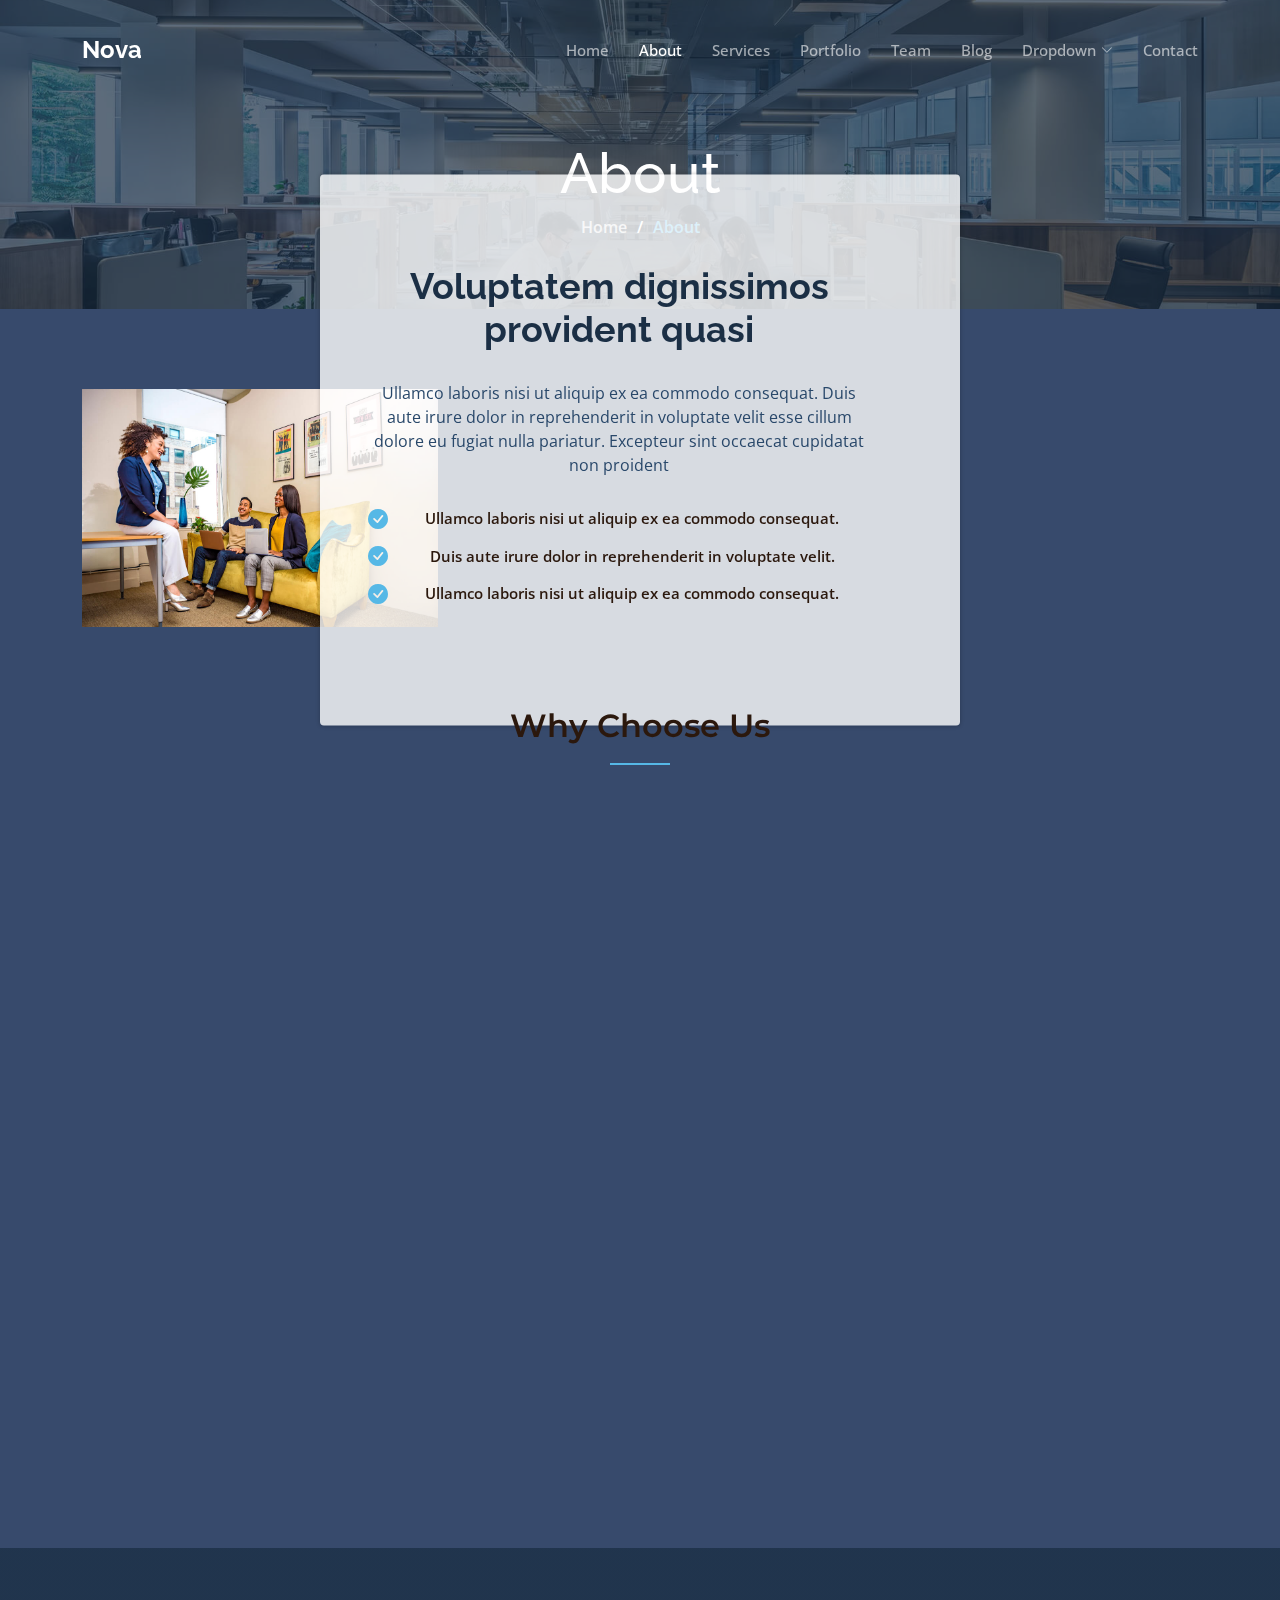
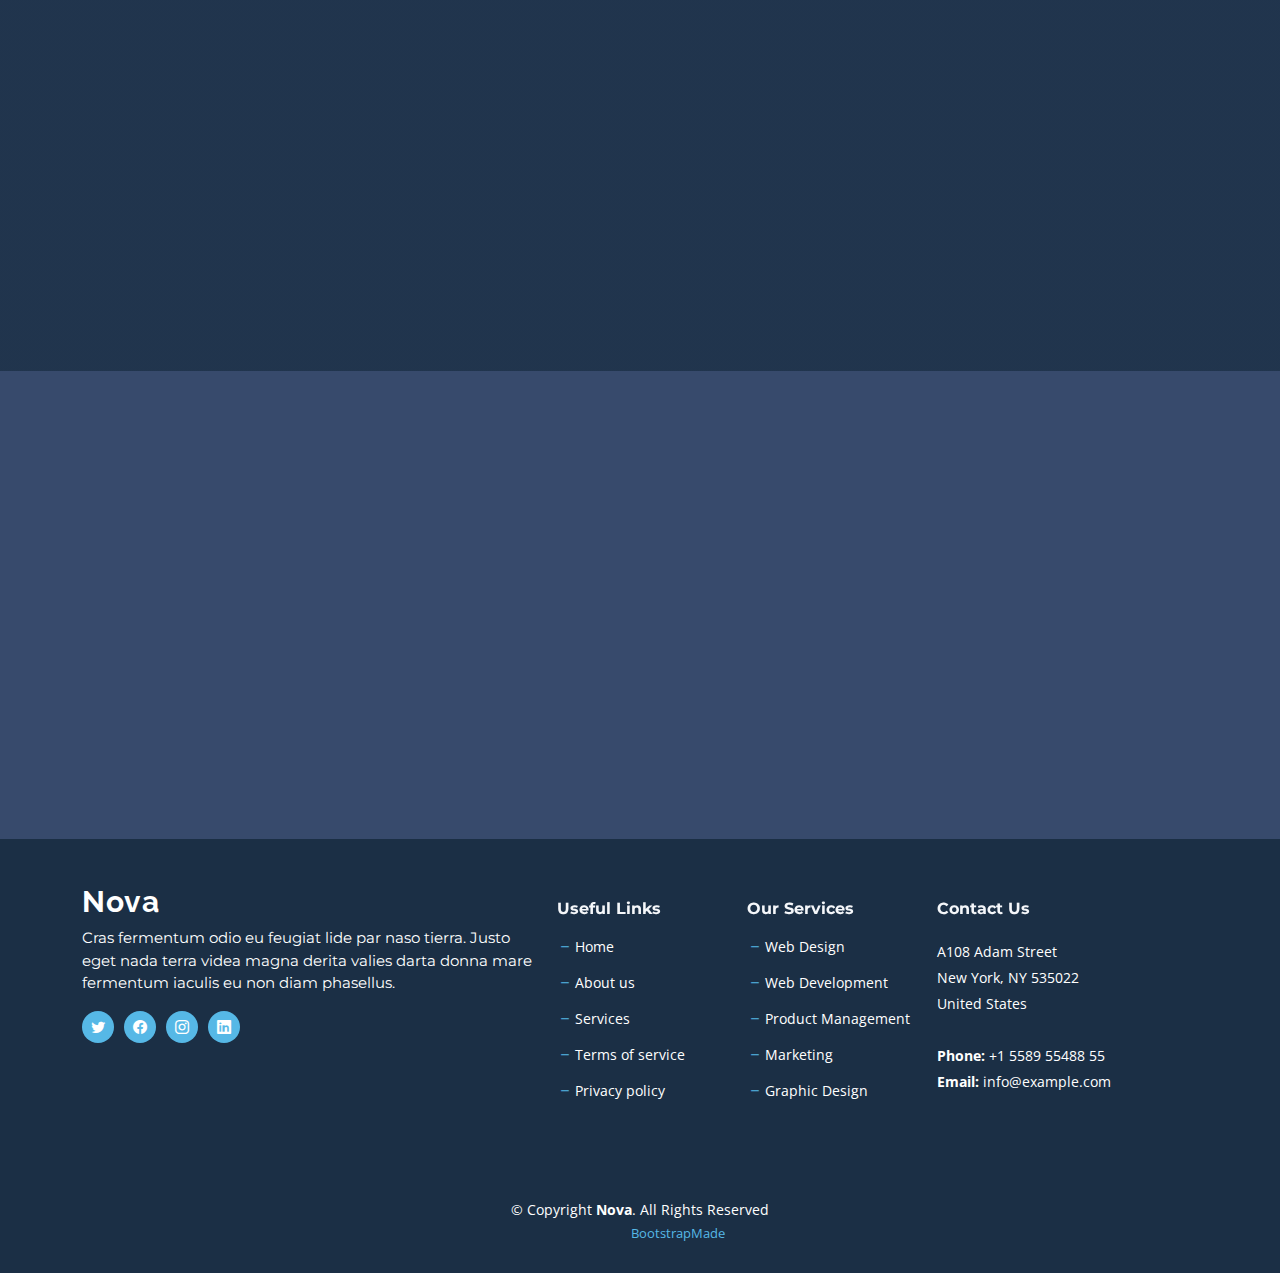
<file: about.html>
<!DOCTYPE html>
<html lang="en">

<head>
  <meta charset="utf-8">
  <meta content="width=device-width, initial-scale=1.0" name="viewport">

  <title>Nova Bootstrap Template - About</title>
  <meta content="" name="description">
  <meta content="" name="keywords">

  <!-- Favicons -->
  <link href="assets/img/favicon.png" rel="icon">
  <link href="assets/img/apple-touch-icon.png" rel="apple-touch-icon">

  <!-- Google Fonts -->
  <link rel="preconnect" href="https://fonts.googleapis.com">
  <link rel="preconnect" href="https://fonts.gstatic.com" crossorigin>
  <link href="https://fonts.googleapis.com/css2?family=Open+Sans:ital,wght@0,300;0,400;0,500;0,600;0,700;1,300;1,400;1,600;1,700&family=Montserrat:ital,wght@0,300;0,400;0,500;0,600;0,700;1,300;1,400;1,500;1,600;1,700&family=Raleway:ital,wght@0,300;0,400;0,500;0,600;0,700;1,300;1,400;1,500;1,600;1,700&display=swap" rel="stylesheet">

  <!-- Vendor CSS Files -->
  <link href="assets/vendor/bootstrap/css/bootstrap.min.css" rel="stylesheet">
  <link href="assets/vendor/bootstrap-icons/bootstrap-icons.css" rel="stylesheet">
  <link href="assets/vendor/aos/aos.css" rel="stylesheet">
  <link href="assets/vendor/glightbox/css/glightbox.min.css" rel="stylesheet">
  <link href="assets/vendor/swiper/swiper-bundle.min.css" rel="stylesheet">
  <link href="assets/vendor/remixicon/remixicon.css" rel="stylesheet">

  <!-- Template Main CSS File -->
  <link href="assets/css/main.css" rel="stylesheet">

  <!-- =======================================================
  * Template Name: Nova
  * Updated: Sep 18 2023 with Bootstrap v5.3.2
  * Template URL: https://bootstrapmade.com/nova-bootstrap-business-template/
  * Author: BootstrapMade.com
  * License: https://bootstrapmade.com/license/
  ======================================================== -->
</head>

<body class="page-about">

  <!-- ======= Header ======= -->
  <header id="header" class="header d-flex align-items-center fixed-top">
    <div class="container-fluid container-xl d-flex align-items-center justify-content-between">

      <a href="index.html" class="logo d-flex align-items-center">
        <!-- Uncomment the line below if you also wish to use an image logo -->
        <!-- <img src="assets/img/logo.png" alt=""> -->
        <h1 class="d-flex align-items-center">Nova</h1>
      </a>

      <i class="mobile-nav-toggle mobile-nav-show bi bi-list"></i>
      <i class="mobile-nav-toggle mobile-nav-hide d-none bi bi-x"></i>

      <nav id="navbar" class="navbar">
        <ul>
          <li><a href="index.html">Home</a></li>
          <li><a href="about.html" class="active">About</a></li>
          <li><a href="services.html">Services</a></li>
          <li><a href="portfolio.html">Portfolio</a></li>
          <li><a href="team.html">Team</a></li>
          <li><a href="blog.html">Blog</a></li>
          <li class="dropdown"><a href="#"><span>Dropdown</span> <i class="bi bi-chevron-down dropdown-indicator"></i></a>
            <ul>
              <li><a href="#">Dropdown 1</a></li>
              <li class="dropdown"><a href="#"><span>Deep Dropdown</span> <i class="bi bi-chevron-down dropdown-indicator"></i></a>
                <ul>
                  <li><a href="#">Deep Dropdown 1</a></li>
                  <li><a href="#">Deep Dropdown 2</a></li>
                  <li><a href="#">Deep Dropdown 3</a></li>
                  <li><a href="#">Deep Dropdown 4</a></li>
                  <li><a href="#">Deep Dropdown 5</a></li>
                </ul>
              </li>
              <li><a href="#">Dropdown 2</a></li>
              <li><a href="#">Dropdown 3</a></li>
              <li><a href="#">Dropdown 4</a></li>
            </ul>
          </li>
          <li><a href="contact.html">Contact</a></li>
        </ul>
      </nav><!-- .navbar -->

    </div>
  </header><!-- End Header -->

  <main id="main">

    <!-- ======= Breadcrumbs ======= -->
    <div class="breadcrumbs d-flex align-items-center" style="background-image: url('assets/img/about-header.jpg');">
      <div class="container position-relative d-flex flex-column align-items-center">

        <h2>About</h2>
        <ol>
          <li><a href="index.html">Home</a></li>
          <li>About</li>
        </ol>

      </div>
    </div><!-- End Breadcrumbs -->

    <!-- ======= About Section ======= -->
    <section id="about" class="about">
      <div class="container" data-aos="fade-up">

        <div class="row gy-4" data-aos="fade-up">
          <div class="col-lg-4">
            <img src="assets/img/about.jpg" class="img-fluid" alt="">
          </div>
          <div class="col-lg-8">
            <div class="content ps-lg-5">
              <h3>Voluptatem dignissimos provident quasi</h3>
              <p>
                Ullamco laboris nisi ut aliquip ex ea commodo consequat. Duis aute irure dolor in reprehenderit in voluptate
                velit esse cillum dolore eu fugiat nulla pariatur. Excepteur sint occaecat cupidatat non proident
              </p>
              <ul>
                <li><i class="bi bi-check-circle-fill"></i> Ullamco laboris nisi ut aliquip ex ea commodo consequat.</li>
                <li><i class="bi bi-check-circle-fill"></i> Duis aute irure dolor in reprehenderit in voluptate velit.</li>
                <li><i class="bi bi-check-circle-fill"></i> Ullamco laboris nisi ut aliquip ex ea commodo consequat.</li>
              </ul>
            </div>
          </div>
        </div>

      </div>
    </section><!-- End About Section -->

    <!-- ======= Why Choose Us Section ======= -->
    <section id="why-us" class="why-us">
      <div class="container" data-aos="fade-up">

        <div class="section-header">
          <h2>Why Choose Us</h2>

        </div>

        <div class="row g-0" data-aos="fade-up" data-aos-delay="200">

          <div class="col-xl-5 img-bg" style="background-image: url('assets/img/why-us-bg.jpg')"></div>
          <div class="col-xl-7 slides  position-relative">

            <div class="slides-1 swiper">
              <div class="swiper-wrapper">

                <div class="swiper-slide">
                  <div class="item">
                    <h3 class="mb-3">Let's grow your business together</h3>
                    <h4 class="mb-3">Optio reiciendis accusantium iusto architecto at quia minima maiores quidem, dolorum.</h4>
                    <p>Lorem ipsum dolor sit amet consectetur adipisicing elit. Repellendus, ipsam perferendis asperiores explicabo vel tempore velit totam, natus nesciunt accusantium dicta quod quibusdam ipsum maiores nobis non, eum. Ullam reiciendis dignissimos laborum aut, magni voluptatem velit doloribus quas sapiente optio.</p>
                  </div>
                </div><!-- End slide item -->

                <div class="swiper-slide">
                  <div class="item">
                    <h3 class="mb-3">Unde perspiciatis ut repellat dolorem</h3>
                    <h4 class="mb-3">Amet cumque nam sed voluptas doloribus iusto. Dolorem eos aliquam quis.</h4>
                    <p>Dolorem quia fuga consectetur voluptatem. Earum consequatur nulla maxime necessitatibus cum accusamus. Voluptatem dolorem ut numquam dolorum delectus autem veritatis facilis. Et ea ut repellat ea. Facere est dolores fugiat dolor.</p>
                  </div>
                </div><!-- End slide item -->

                <div class="swiper-slide">
                  <div class="item">
                    <h3 class="mb-3">Aliquid non alias minus</h3>
                    <h4 class="mb-3">Necessitatibus voluptatibus explicabo dolores a vitae voluptatum.</h4>
                    <p>Neque voluptates aut. Soluta aut perspiciatis porro deserunt. Voluptate ut itaque velit. Aut consectetur voluptatem aspernatur sequi sit laborum. Voluptas enim dolorum fugiat aut.</p>
                  </div>
                </div><!-- End slide item -->

                <div class="swiper-slide">
                  <div class="item">
                    <h3 class="mb-3">Necessitatibus suscipit non voluptatem quibusdam</h3>
                    <h4 class="mb-3">Tempora quos est ut quia adipisci ut voluptas. Deleniti laborum soluta nihil est. Eum similique neque autem ut.</h4>
                    <p>Ut rerum et autem vel. Et rerum molestiae aut sit vel incidunt sit at voluptatem. Saepe dolorem et sed voluptate impedit. Ad et qui sint at qui animi animi rerum.</p>
                  </div>
                </div><!-- End slide item -->

              </div>
              <div class="swiper-pagination"></div>
            </div>
            <div class="swiper-button-prev"></div>
            <div class="swiper-button-next"></div>
          </div>

        </div>

      </div>
    </section><!-- End Why Choose Us Section -->

    <!-- ======= Call To Action Section ======= -->
    <section id="call-to-action" class="call-to-action">
      <div class="container" data-aos="fade-up">
        <div class="row justify-content-center">
          <div class="col-lg-6 text-center">
            <h3>Ut fugiat aliquam aut non</h3>
            <p>Duis aute irure dolor in reprehenderit in voluptate velit esse cillum dolore eu fugiat nulla pariatur. Excepteur sint occaecat cupidatat non proident.</p>
            <a class="cta-btn" href="#">Call To Action</a>
          </div>
        </div>

      </div>
    </section><!-- End Call To Action Section -->

    <!-- ======= Team Section ======= -->
    <section id="team" class="team">
      <div class="container" data-aos="fade-up">

        <div class="section-header">
          <h2>Our Team</h2>

        </div>

        <div class="row gy-4">

          <div class="col-lg-3 col-md-6" data-aos="fade-up" data-aos-delay="100">
            <div class="team-member">
              <div class="member-img">
                <img src="assets/img/team/team-1.jpg" class="img-fluid" alt="">
                <div class="social">
                  <a href=""><i class="bi bi-twitter"></i></a>
                  <a href=""><i class="bi bi-facebook"></i></a>
                  <a href=""><i class="bi bi-instagram"></i></a>
                  <a href=""><i class="bi bi-linkedin"></i></a>
                </div>
              </div>
              <div class="member-info">
                <h4>Walter White</h4>
                <span>Chief Executive Officer</span>
              </div>
            </div>
          </div><!-- End Team Member -->

          <div class="col-lg-3 col-md-6" data-aos="fade-up" data-aos-delay="200">
            <div class="team-member">
              <div class="member-img">
                <img src="assets/img/team/team-2.jpg" class="img-fluid" alt="">
                <div class="social">
                  <a href=""><i class="bi bi-twitter"></i></a>
                  <a href=""><i class="bi bi-facebook"></i></a>
                  <a href=""><i class="bi bi-instagram"></i></a>
                  <a href=""><i class="bi bi-linkedin"></i></a>
                </div>
              </div>
              <div class="member-info">
                <h4>Sarah Jhonson</h4>
                <span>Product Manager</span>
              </div>
            </div>
          </div><!-- End Team Member -->

          <div class="col-lg-3 col-md-6" data-aos="fade-up" data-aos-delay="300">
            <div class="team-member">
              <div class="member-img">
                <img src="assets/img/team/team-3.jpg" class="img-fluid" alt="">
                <div class="social">
                  <a href=""><i class="bi bi-twitter"></i></a>
                  <a href=""><i class="bi bi-facebook"></i></a>
                  <a href=""><i class="bi bi-instagram"></i></a>
                  <a href=""><i class="bi bi-linkedin"></i></a>
                </div>
              </div>
              <div class="member-info">
                <h4>William Anderson</h4>
                <span>CTO</span>
              </div>
            </div>
          </div><!-- End Team Member -->

          <div class="col-lg-3 col-md-6" data-aos="fade-up" data-aos-delay="400">
            <div class="team-member">
              <div class="member-img">
                <img src="assets/img/team/team-4.jpg" class="img-fluid" alt="">
                <div class="social">
                  <a href=""><i class="bi bi-twitter"></i></a>
                  <a href=""><i class="bi bi-facebook"></i></a>
                  <a href=""><i class="bi bi-instagram"></i></a>
                  <a href=""><i class="bi bi-linkedin"></i></a>
                </div>
              </div>
              <div class="member-info">
                <h4>Amanda Jepson</h4>
                <span>Accountant</span>
              </div>
            </div>
          </div><!-- End Team Member -->

        </div>

      </div>
    </section><!-- End Team Section -->

  </main><!-- End #main -->

  <!-- ======= Footer ======= -->
  <footer id="footer" class="footer">

    <div class="footer-content">
      <div class="container">
        <div class="row gy-4">
          <div class="col-lg-5 col-md-12 footer-info">
            <a href="index.html" class="logo d-flex align-items-center">
              <span>Nova</span>
            </a>
            <p>Cras fermentum odio eu feugiat lide par naso tierra. Justo eget nada terra videa magna derita valies darta donna mare fermentum iaculis eu non diam phasellus.</p>
            <div class="social-links d-flex  mt-3">
              <a href="#" class="twitter"><i class="bi bi-twitter"></i></a>
              <a href="#" class="facebook"><i class="bi bi-facebook"></i></a>
              <a href="#" class="instagram"><i class="bi bi-instagram"></i></a>
              <a href="#" class="linkedin"><i class="bi bi-linkedin"></i></a>
            </div>
          </div>

          <div class="col-lg-2 col-6 footer-links">
            <h4>Useful Links</h4>
            <ul>
              <li><i class="bi bi-dash"></i> <a href="#">Home</a></li>
              <li><i class="bi bi-dash"></i> <a href="#">About us</a></li>
              <li><i class="bi bi-dash"></i> <a href="#">Services</a></li>
              <li><i class="bi bi-dash"></i> <a href="#">Terms of service</a></li>
              <li><i class="bi bi-dash"></i> <a href="#">Privacy policy</a></li>
            </ul>
          </div>

          <div class="col-lg-2 col-6 footer-links">
            <h4>Our Services</h4>
            <ul>
              <li><i class="bi bi-dash"></i> <a href="#">Web Design</a></li>
              <li><i class="bi bi-dash"></i> <a href="#">Web Development</a></li>
              <li><i class="bi bi-dash"></i> <a href="#">Product Management</a></li>
              <li><i class="bi bi-dash"></i> <a href="#">Marketing</a></li>
              <li><i class="bi bi-dash"></i> <a href="#">Graphic Design</a></li>
            </ul>
          </div>

          <div class="col-lg-3 col-md-12 footer-contact text-center text-md-start">
            <h4>Contact Us</h4>
            <p>
              A108 Adam Street <br>
              New York, NY 535022<br>
              United States <br><br>
              <strong>Phone:</strong> +1 5589 55488 55<br>
              <strong>Email:</strong> info@example.com<br>
            </p>

          </div>

        </div>
      </div>
    </div>

    <div class="footer-legal">
      <div class="container">
        <div class="copyright">
          &copy; Copyright <strong><span>Nova</span></strong>. All Rights Reserved
        </div>
        <div class="credits">
          <!-- All the links in the footer should remain intact. -->
          <!-- You can delete the links only if you purchased the pro version. -->
          <!-- Licensing information: https://bootstrapmade.com/license/ -->
          <!-- Purchase the pro version with working PHP/AJAX contact form: https://bootstrapmade.com/nova-bootstrap-business-template/ -->
          Designed by <a href="https://bootstrapmade.com/">BootstrapMade</a>
        </div>
      </div>
    </div>
  </footer><!-- End Footer --><!-- End Footer -->

  <a href="#" class="scroll-top d-flex align-items-center justify-content-center"><i class="bi bi-arrow-up-short"></i></a>

  <div id="preloader"></div>

  <!-- Vendor JS Files -->
  <script src="assets/vendor/bootstrap/js/bootstrap.bundle.min.js"></script>
  <script src="assets/vendor/aos/aos.js"></script>
  <script src="assets/vendor/glightbox/js/glightbox.min.js"></script>
  <script src="assets/vendor/swiper/swiper-bundle.min.js"></script>
  <script src="assets/vendor/isotope-layout/isotope.pkgd.min.js"></script>
  <script src="assets/vendor/php-email-form/validate.js"></script>

  <!-- Template Main JS File -->
  <script src="assets/js/main.js"></script>

</body>

</html>
</file>
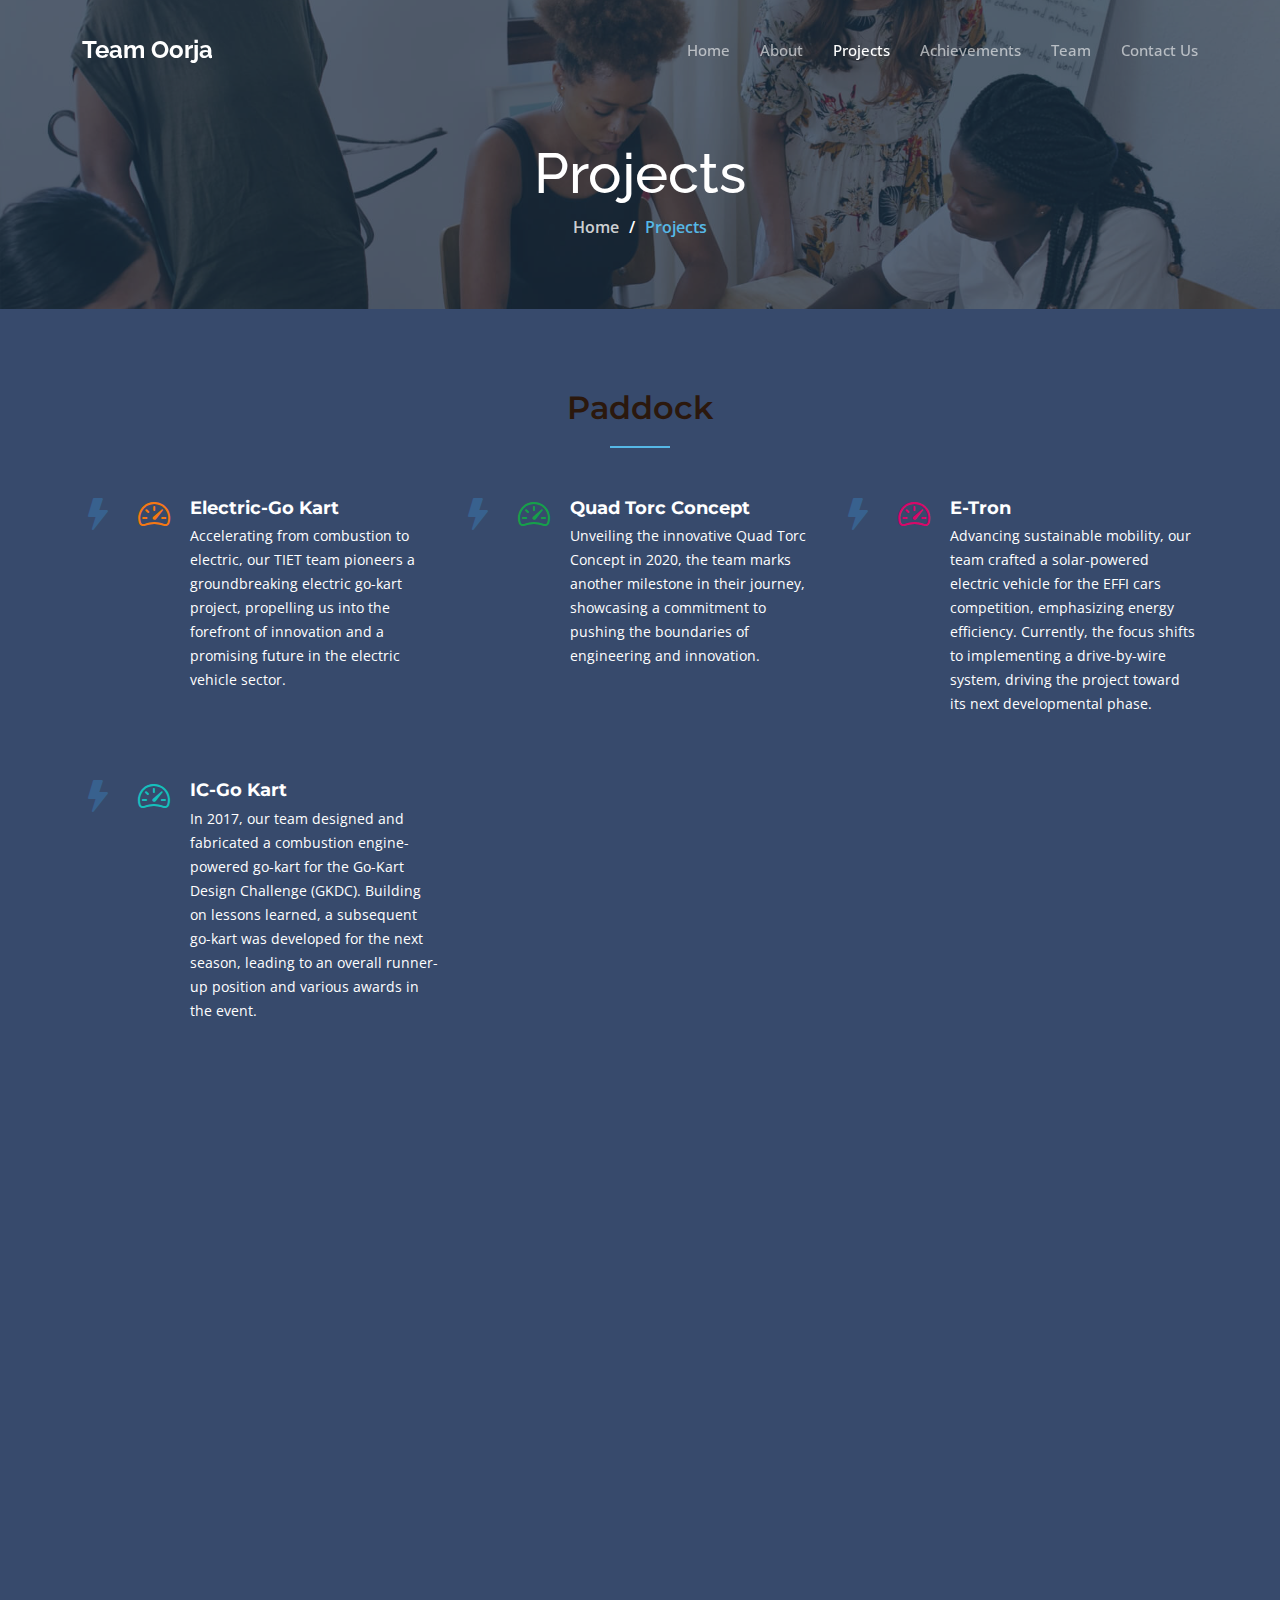
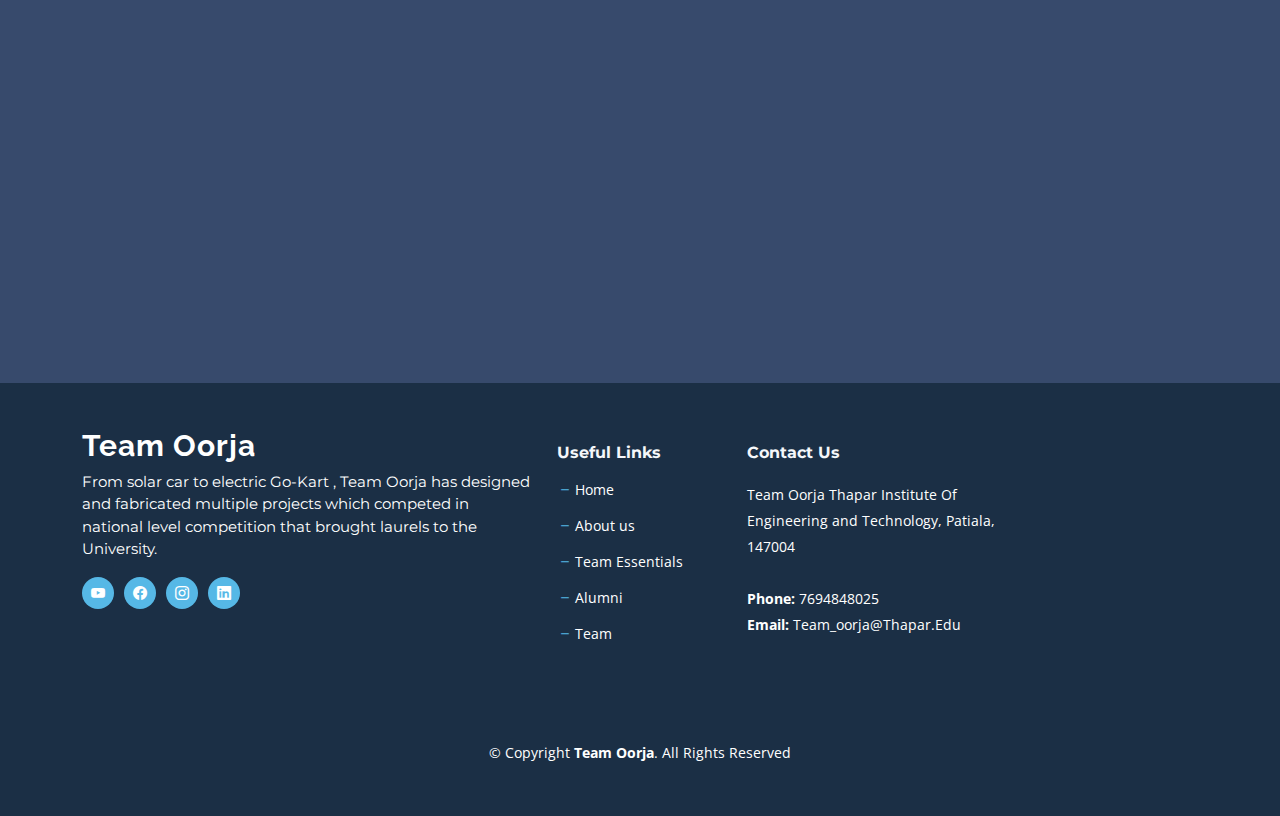
<file: projects.html>
<!DOCTYPE html>
<html lang="en">

<head>
  <meta charset="utf-8">
  <meta content="width=device-width, initial-scale=1.0" name="viewport">

  <title>Projects</title>
  <meta content="" name="description">
  <meta content="" name="keywords">

  <!-- Favicons -->
  <!-- Favicon (Browser Tab Icon) -->
<link rel="icon" href="https://res.cloudinary.com/ddjdhrevz/image/upload/v1698845872/Untitled_design_6_vz2hwe.png" type="image/png">

<!-- Apple Touch Icon (for iPhones and iPads) -->
<link rel="apple-touch-icon" href="https://res.cloudinary.com/ddjdhrevz/image/upload/v1698845872/Untitled_design_6_vz2hwe.png">


  <!-- Google Fonts -->
  <link rel="preconnect" href="https://fonts.googleapis.com">
  <link rel="preconnect" href="https://fonts.gstatic.com" crossorigin>
  <link href="https://fonts.googleapis.com/css2?family=Open+Sans:ital,wght@0,300;0,400;0,500;0,600;0,700;1,300;1,400;1,600;1,700&family=Montserrat:ital,wght@0,300;0,400;0,500;0,600;0,700;1,300;1,400;1,500;1,600;1,700&family=Raleway:ital,wght@0,300;0,400;0,500;0,600;0,700;1,300;1,400;1,500;1,600;1,700&display=swap" rel="stylesheet">

  <!-- Vendor CSS Files -->
  <link href="assets/vendor/bootstrap/css/bootstrap.min.css" rel="stylesheet">
  <link href="assets/vendor/bootstrap-icons/bootstrap-icons.css" rel="stylesheet">
  <link href="assets/vendor/aos/aos.css" rel="stylesheet">
  <link href="assets/vendor/glightbox/css/glightbox.min.css" rel="stylesheet">
  <link href="assets/vendor/swiper/swiper-bundle.min.css" rel="stylesheet">
  <link href="assets/vendor/remixicon/remixicon.css" rel="stylesheet">

  <!-- Template Main CSS File -->
  <link href="assets/css/main.css" rel="stylesheet">
  <link rel="stylesheet" href="https://teamoorja.com/assets/vendor/bootstrap/css/bootstrap.min.css" crossorigin="anonymous">
<script src="https://teamoorja.com/assets/vendor/bootstrap/js/bootstrap.bundle.min.js" crossorigin="anonymous"></script>
<script src="https://teamoorja.com/assets/vendor/php-email-form/validate.js" crossorigin="anonymous"></script>


  <!-- =======================================================
  * Template Name: Nova
  * Updated: Sep 18 2023 with Bootstrap v5.3.2
  * Template URL: https://bootstrapmade.com/nova-bootstrap-business-template/
  * Author: BootstrapMade.com
  * License: https://bootstrapmade.com/license/
  ======================================================== -->
</head>

<body class="page-services">

  <!-- ======= Header ======= -->
  <header id="header" class="header d-flex align-items-center fixed-top">
    <div class="container-fluid container-xl d-flex align-items-center justify-content-between">

      <a href="index.html" class="logo d-flex align-items-center">
        <!-- Uncomment the line below if you also wish to use an image logo -->
        <!-- <img src="assets/img/logo.png" alt=""> -->
        <h1 class="d-flex align-items-center">Team Oorja</h1>
      </a>

      <i class="mobile-nav-toggle mobile-nav-show bi bi-list"></i>
      <i class="mobile-nav-toggle mobile-nav-hide d-none bi bi-x"></i>

      <nav id="navbar" class="navbar">
        <ul>
          <li><a href="index.html">Home</a></li>
          <li><a href="index.html#why-us">About</a></li>
          <li><a href="projects.html"  class="active">Projects</a></li>
          <li><a href="achievements.html">Achievements</a></li>
          <li><a href="team.html">Team</a></li>
          <li><a href="#footer">Contact Us</a></li>
        </ul>
      </nav><!-- .navbar -->

    </div>
  </header><!-- End Header -->

  <main id="main">

    <!-- ======= Breadcrumbs ======= -->
    <div class="breadcrumbs d-flex align-items-center" style="background-image: url('assets/img/services-header.jpg');">
      <div class="container position-relative d-flex flex-column align-items-center">

        <h2>Projects</h2>
        <ol>
          <li><a href="index.html">Home</a></li>
          <li>Projects</li>
        </ol>

      </div>
    </div><!-- End Breadcrumbs -->

    <!-- ======= Our Services Section ======= -->
    <section id="services-list" class="services-list">
      <div class="container" data-aos="fade-up">

        <div class="section-header">
          <h2>Paddock</h2>

        </div>

        <div class="row gy-5">

          <div class="col-lg-4 col-md-6 service-item d-flex" data-aos="fade-up" data-aos-delay="100">
            <div class="icon flex-shrink-0">
              <i class="bi bi-lightning-fill"></i> <!-- Lightning bolt for electricity -->
              <i class="bi bi-speedometer2" style="color: #f57813;"></i></div>
            <div>
              <h4 class="title"><a href="#" class="stretched-link">Electric-Go Kart</a></h4>
              <p class="description">Accelerating from combustion to electric, our TIET team pioneers a groundbreaking electric go-kart project, propelling us into the forefront of innovation and a promising future in the electric vehicle sector.</p>
            </div>
          </div>
          <!-- End Service Item -->

          <div class="col-lg-4 col-md-6 service-item d-flex" data-aos="fade-up" data-aos-delay="200">
            <div class="icon flex-shrink-0">
              <i class="bi bi-lightning-fill"></i> <!-- Lightning bolt for electricity -->
              <i class="bi bi-speedometer2" style="color: #15a04a;"></i></div>
            <div>
              <h4 class="title"><a href="#" class="stretched-link">Quad Torc Concept</a></h4>
              <p class="description">Unveiling the innovative Quad Torc Concept in 2020, the team marks another milestone in their journey, showcasing a commitment to pushing the boundaries of engineering and innovation.</p>
            </div>
          </div><!-- End Service Item -->

          <div class="col-lg-4 col-md-6 service-item d-flex" data-aos="fade-up" data-aos-delay="300">
            <div class="icon flex-shrink-0">
              <i class="bi bi-lightning-fill"></i> <!-- Lightning bolt for electricity -->
              <i class="bi bi-speedometer2" style="color: #d90769;"></i></div>
            <div>
              <h4 class="title"><a href="#" class="stretched-link">E-Tron</a></h4>
              <p class="description">Advancing sustainable mobility, our team crafted a solar-powered electric vehicle for the EFFI cars competition, emphasizing energy efficiency. Currently, the focus shifts to implementing a drive-by-wire system, driving the project toward its next developmental phase.</p>
            </div>
          </div><!-- End Service Item -->

          <div class="col-lg-4 col-md-6 service-item d-flex" data-aos="fade-up" data-aos-delay="400">
            <div class="icon flex-shrink-0">
              <i class="bi bi-lightning-fill"></i> <!-- Lightning bolt for electricity -->
              <i class="bi bi-speedometer2" style="color: #15bfbc;"></i></div>
            <div>
              <h4 class="title"><a href="#" class="stretched-link">IC-Go Kart</a></h4>
              <p class="description">In 2017, our team designed and fabricated a combustion engine-powered go-kart for the Go-Kart Design Challenge (GKDC). Building on lessons learned, a subsequent go-kart was developed for the next season, leading to an overall runner-up position and various awards in the event.</p>
            </div>
          </div><!-- End Service Item -->

          <!--<div class="col-lg-4 col-md-6 service-item d-flex" data-aos="fade-up" data-aos-delay="500">
            <div class="icon flex-shrink-0"><i class="bi bi-brightness-high" style="color: #f5cf13;"></i></div>
            <div>
              <h4 class="title"><a href="#" class="stretched-link">Nemo Enim</a></h4>
              <p class="description">At vero eos et accusamus et iusto odio dignissimos ducimus qui blanditiis praesentium voluptatum deleniti atque</p>
            </div>
          </div><!-- End Service Item -->

          <!--<div class="col-lg-4 col-md-6 service-item d-flex" data-aos="fade-up" data-aos-delay="600">
            <div class="icon flex-shrink-0"><i class="bi bi-calendar4-week" style="color: #1335f5;"></i></div>
            <div>
              <h4 class="title"><a href="#" class="stretched-link">Eiusmod Tempor</a></h4>
              <p class="description">Et harum quidem rerum facilis est et expedita distinctio. Nam libero tempore, cum soluta nobis est eligendi</p>
            </div>
          </div><!-- End Service Item -->

        </div>

      </div>
    </section><!-- End Our Services Section -->

    <!-- ======= Services Cards Section ======= -->
    <section id="services-cards" class="services-cards">
      <div class="container" data-aos="fade-up">

        <div class="row gy-4">

          <div class="col-lg-6" data-aos="fade-up" data-aos-delay="100">
            <div class="card-item">
              <div class="row">
                <div class="col-xl-5">
                  <div class="card-bg" style="background-image: url(https://res.cloudinary.com/ddjdhrevz/image/upload/v1699135963/krt_pic_mgowii.jpg);"></div>
                </div>
                <div class="col-xl-7 d-flex align-items-center">
                  <div class="card-body">
                    <h4 class="card-title">Electric-Go Kart</h4>
                    <p>Transitioning from combustion to electric, our team at TIET designed and built an electric go-kart, debuting in the Indian Karting Championship (IKC) Season-5 with a notable 3rd place finish. Recognized for the best design presentation, we're now geared up for more electrifying competitions ahead.</p>
                  </div>
                </div>
              </div>
            </div>
          </div><!-- End Card Item -->

          <div class="col-lg-6" data-aos="fade-up" data-aos-delay="200">
            <div class="card-item">
              <div class="row">
                <div class="col-xl-5">
                  <div class="card-bg" style="background-image: url(https://res.cloudinary.com/ddjdhrevz/image/upload/v1693939924/Screenshot_20230819_185957_Drive_3_ey17zr.png);"></div>
                </div>
                <div class="col-xl-7 d-flex align-items-center">
                  <div class="card-body">
                    <h4 class="card-title">Quad Torc Concept</h4>
                    <p>Introducing the Quad Torc Concept in 2020, our team achieved widespread acclaim and secured the overall runners-up position, a testament to our dedication to innovation. Recognized with the prestigious Best Captain Award, our leadership has propelled us to unparalleled heights in engineering excellence.</p>
                  </div>
                </div>
              </div>
            </div>
          </div><!-- End Card Item -->

          <div class="col-lg-6" data-aos="fade-up" data-aos-delay="300">
            <div class="card-item">
              <div class="row">
                <div class="col-xl-5">
                  <div class="card-bg" style="background-image: url(https://res.cloudinary.com/ddjdhrevz/image/upload/v1699137709/WhatsApp_Image_2023-08-21_at_3.57.35_AM_tkfo2b_yu3hys.jpg);"></div>
                </div>
                <div class="col-xl-7 d-flex align-items-center">
                  <div class="card-body">
                    <h4 class="card-title">E-Tron</h4>
                    <p>Crafted for the EFFI cars competition, our solar-powered electric vehicle aimed at energy efficiency, winning the best design award in 2016. Currently, our focus shifts to implementing a drive-by-wire system, marking the next phase in our commitment to sustainable and innovative transportation.</p>
                  </div>
                </div>
              </div>
            </div>
          </div><!-- End Card Item -->

          <div class="col-lg-6" data-aos="fade-up" data-aos-delay="400">
            <div class="card-item">
              <div class="row">
                <div class="col-xl-5">
                  <div class="card-bg" style="background-image: url(https://res.cloudinary.com/ddjdhrevz/image/upload/v1693938819/IMG_6361_1_xhodu0.jpg);"></div>
                </div>
                <div class="col-xl-7 d-flex align-items-center">
                  <div class="card-body">
                    <h4 class="card-title">IC-Go Kart</h4>
                    <p>In 2017, our team crafted a combustion engine-powered go-kart for the Go-Kart Design Challenge (GKDC), achieving an AIR of 27 out of 190 teams nationally and winning the 2nd best acceleration award. Building on this, we developed another go-kart for the subsequent season, leading to an overall runner-up position and multiple awards in the next event.</p>
                  </div>
                </div>
              </div>
            </div>
          </div><!-- End Card Item -->

        </div>

      </div>
    </section><!-- End Services Cards Section -->

    <!-- ======= Testimonials Section ======= -
    <section id="testimonials" class="testimonials">
      <div class="container" data-aos="fade-up">

        <div class="section-header">
          <h2>Testimonials</h2>

        </div>

        <div class="slides-3 swiper" data-aos="fade-up" data-aos-delay="100">
          <div class="swiper-wrapper">

            <div class="swiper-slide">
              <div class="testimonial-item">
                <div class="stars">
                  <i class="bi bi-star-fill"></i><i class="bi bi-star-fill"></i><i class="bi bi-star-fill"></i><i class="bi bi-star-fill"></i><i class="bi bi-star-fill"></i>
                </div>
                <p>
                  Proin iaculis purus consequat sem cure digni ssim donec porttitora entum suscipit rhoncus. Accusantium quam, ultricies eget id, aliquam eget nibh et. Maecen aliquam, risus at semper.
                </p>
                <div class="profile mt-auto">
                  <img src="assets/img/testimonials/testimonials-1.jpg" class="testimonial-img" alt="">
                  <h3>Saul Goodman</h3>
                  <h4>Ceo &amp; Founder</h4>
                </div>
              </div>
            </div><!-- End testimonial item -

            <div class="swiper-slide">
              <div class="testimonial-item">
                <div class="stars">
                  <i class="bi bi-star-fill"></i><i class="bi bi-star-fill"></i><i class="bi bi-star-fill"></i><i class="bi bi-star-fill"></i><i class="bi bi-star-fill"></i>
                </div>
                <p>
                  Export tempor illum tamen malis malis eram quae irure esse labore quem cillum quid cillum eram malis quorum velit fore eram velit sunt aliqua noster fugiat irure amet legam anim culpa.
                </p>
                <div class="profile mt-auto">
                  <img src="assets/img/testimonials/testimonials-2.jpg" class="testimonial-img" alt="">
                  <h3>Sara Wilsson</h3>
                  <h4>Designer</h4>
                </div>
              </div>
            </div><!-- End testimonial item -

            <div class="swiper-slide">
              <div class="testimonial-item">
                <div class="stars">
                  <i class="bi bi-star-fill"></i><i class="bi bi-star-fill"></i><i class="bi bi-star-fill"></i><i class="bi bi-star-fill"></i><i class="bi bi-star-fill"></i>
                </div>
                <p>
                  Enim nisi quem export duis labore cillum quae magna enim sint quorum nulla quem veniam duis minim tempor labore quem eram duis noster aute amet eram fore quis sint minim.
                </p>
                <div class="profile mt-auto">
                  <img src="assets/img/testimonials/testimonials-3.jpg" class="testimonial-img" alt="">
                  <h3>Jena Karlis</h3>
                  <h4>Store Owner</h4>
                </div>
              </div>
            </div><!-- End testimonial item -

            <div class="swiper-slide">
              <div class="testimonial-item">
                <div class="stars">
                  <i class="bi bi-star-fill"></i><i class="bi bi-star-fill"></i><i class="bi bi-star-fill"></i><i class="bi bi-star-fill"></i><i class="bi bi-star-fill"></i>
                </div>
                <p>
                  Fugiat enim eram quae cillum dolore dolor amet nulla culpa multos export minim fugiat minim velit minim dolor enim duis veniam ipsum anim magna sunt elit fore quem dolore labore illum veniam.
                </p>
                <div class="profile mt-auto">
                  <img src="assets/img/testimonials/testimonials-4.jpg" class="testimonial-img" alt="">
                  <h3>Matt Brandon</h3>
                  <h4>Freelancer</h4>
                </div>
              </div>
            </div><!-- End testimonial item --

            <div class="swiper-slide">
              <div class="testimonial-item">
                <div class="stars">
                  <i class="bi bi-star-fill"></i><i class="bi bi-star-fill"></i><i class="bi bi-star-fill"></i><i class="bi bi-star-fill"></i><i class="bi bi-star-fill"></i>
                </div>
                <p>
                  Quis quorum aliqua sint quem legam fore sunt eram irure aliqua veniam tempor noster veniam enim culpa labore duis sunt culpa nulla illum cillum fugiat legam esse veniam culpa fore nisi cillum quid.
                </p>
                <div class="profile mt-auto">
                  <img src="assets/img/testimonials/testimonials-5.jpg" class="testimonial-img" alt="">
                  <h3>John Larson</h3>
                  <h4>Entrepreneur</h4>
                </div>
              </div>
            </div><!-- End testimonial item --

          </div>
          <div class="swiper-pagination"></div>
        </div>

      </div>
    </section><!-- End Testimonials Section -->

  </main><!-- End #main -->

  <!-- ======= Footer ======= -->
  <footer id="footer" class="footer">

    <div class="footer-content">
      <div class="container">
        <div class="row gy-4">
          <div class="col-lg-5 col-md-12 footer-info">
            <a href="index.html" class="logo d-flex align-items-center">
              <span>Team Oorja</span>
            </a>
            <p>From solar car to electric Go-Kart , Team Oorja has designed and fabricated multiple projects which competed in national level competition that brought laurels to the University.</p>
            <div class="social-links d-flex  mt-3">
              <a href="https://youtube.com/@teamoorjathaparinstitute2761" class="twitter"><i class="bi bi-youtube"></i></a>
              <a href="https://www.facebook.com/teamoorja/?mibextid=ZbWKwL" class="facebook"><i class="bi bi-facebook"></i></a>
              <a href="https://instagram.com/team_oorja?igshid=MzRlODBiNWFlZA==" class="instagram"><i class="bi bi-instagram"></i></a>
              <a href="https://www.linkedin.com/company/team-oorja/" class="linkedin"><i class="bi bi-linkedin"></i></a>
            </div>
          </div>

          <div class="col-lg-2 col-6 footer-links">
            <h4>Useful Links</h4>
            <ul>
              <li><i class="bi bi-dash"></i> <a href="index.html">Home</a></li>
              <li><i class="bi bi-dash"></i> <a href="index.html#why-us">About us</a></li>
              <li><i class="bi bi-dash"></i> <a href="index.html#services-list">Team Essentials</a></li>
              <li><i class="bi bi-dash"></i> <a href="alumni.html">Alumni</a></li>
              <li><i class="bi bi-dash"></i> <a href="team.html">Team</a></li>
            </ul>
          </div>

          <!--<div class="col-lg-2 col-6 footer-links">
            <h4>Our </h4>
            <ul>
              <li><i class="bi bi-dash"></i> <a href="#">Web Design</a></li>
              <li><i class="bi bi-dash"></i> <a href="#">Web Development</a></li>
              <li><i class="bi bi-dash"></i> <a href="#">Product Management</a></li>
              <li><i class="bi bi-dash"></i> <a href="#">Marketing</a></li>
              <li><i class="bi bi-dash"></i> <a href="#">Graphic Design</a></li>
            </ul>
          </div>-->

          <div class="col-lg-3 col-md-12 footer-contact text-center text-md-start">
            <h4>Contact Us</h4>
            <p>
              Team Oorja
Thapar Institute Of Engineering and Technology,
Patiala, 147004 <br><br>
              <strong>Phone:</strong> 7694848025<br>
              <strong>Email:</strong> Team_oorja@Thapar.Edu<br>
            </p>

          </div>

        </div>
      </div>
    </div>

    <div class="footer-legal">
      <div class="container">
        <div class="copyright">
          &copy; Copyright <strong><span>Team Oorja</span></strong>. All Rights Reserved
        </div>
        <div class="credits">
          <!-- All the links in the footer should remain intact. -->
          <!-- You can delete the links only if you purchased the pro version. -->
          <!-- Licensing information: https://bootstrapmade.com/license/ -->
          <!-- Purchase the pro version with working PHP/AJAX contact form: https://bootstrapmade.com/nova-bootstrap-business-template/ -->
          Designed by <a href="https://bootstrapmade.com/"></a>
        </div>
      </div>
    </div>
  </footer><!-- End Footer --><!-- End Footer -->

  <a href="#" class="scroll-top d-flex align-items-center justify-content-center"><i class="bi bi-arrow-up-short"></i></a>

  <div id="preloader"></div>

  <!-- Vendor JS Files -->
  <script src="assets/vendor/bootstrap/js/bootstrap.bundle.min.js"></script>
  <script src="assets/vendor/aos/aos.js"></script>
  <script src="assets/vendor/glightbox/js/glightbox.min.js"></script>
  <script src="assets/vendor/swiper/swiper-bundle.min.js"></script>
  <script src="assets/vendor/isotope-layout/isotope.pkgd.min.js"></script>
  <script src="assets/vendor/php-email-form/validate.js"></script>

  <!-- Template Main JS File -->
  <script src="assets/js/main.js"></script>

</body>

</html>
</file>
<file: assets/css/main.css>
:root {
  --font-default: "Open Sans", system-ui, -apple-system, "Segoe UI", Roboto, "Helvetica Neue", Arial, "Noto Sans", "Liberation Sans", sans-serif, "Apple Color Emoji", "Segoe UI Emoji", "Segoe UI Symbol", "Noto Color Emoji";
  --font-primary: "Montserrat", sans-serif;
  
  --font-secondary: "Raleway", sans-serif;
}

/* Colors */
:root {
  --color-default: #2b180d;
  --color-primary: #56b8e6;
  --color-secondary: #1b2f45;
}

/* Smooth scroll behavior */
:root {
  scroll-behavior: smooth;
}
.bg {
  animation:slide 3s ease-in-out infinite alternate;
  background-image: linear-gradient(-60deg, #008080 50%, #00000030 50%);
  bottom:0;
  left:-50%;
  opacity:.5;
  position:fixed;
  right:-50%;
  top:0;
  z-index:-1;
}

.bg2 {
  animation-direction:alternate-reverse;
  animation-duration:4s;
}

.bg3 {
  animation-duration:5s;
}

.content {
  background-color:rgba(255,255,255,.8);
  border-radius:.25em;
  box-shadow:0 0 .25em rgba(0,0,0,.25);
  box-sizing:border-box;
  left:50%;
  padding:10vmin;
  position:fixed;
  text-align:center;
  top:50%;
  transform:translate(-50%, -50%);
}

h1 {
  font-family:monospace;
}

@keyframes slide {
  0% {
    transform:translateX(-25%);
  }
  100% {
    transform:translateX(25%);
  }
}
/*--------------------------------------------------------------
# General
--------------------------------------------------------------*/
body {
  font-family: var(--font-default);
  color: var(--color-default);
  background-color:  #374a6c !important;
}

a {
  color: var(--color-primary);
  text-decoration: none;
  transition: 0.3s;
  
}

a:hover {
  color: #82cbed;
  text-decoration: none;
}


h1,
h2,
h3,
h4,
h5,
h6 {
  font-family: var(--font-primary);
}
h1 {
  font-family: 'Your Attractive Font', sans-serif;
  /* Add fallback fonts in case the primary font is not available */
}
/*--------------------------------------------------------------
# Sections & Section Header
--------------------------------------------------------------*/
section {
  overflow: hidden;
  padding: 80px 0;
}

.section-header {
  text-align: center;
  padding-bottom: 30px;
}

.section-header h2 {
  font-size: 32px;
  font-weight: 600;
  margin-bottom: 20px;
  padding-bottom: 20px;
  position: relative;
}

.section-header h2:after {
  content: "";
  position: absolute;
  display: block;
  width: 60px;
  height: 2px;
  background: var(--color-primary);
  left: 0;
  right: 0;
  bottom: 0;
  margin: auto;
}

.section-header p {
  margin-bottom: 0;
}

/*--------------------------------------------------------------
# Breadcrumbs
--------------------------------------------------------------*/
.breadcrumbs {
  padding: 140px 0 60px 0;
  min-height: 30vh;
  position: relative;
  background-size: cover;
  background-position: center;
  background-repeat: no-repeat;
}

.breadcrumbs:before {
  content: "";
  background-color: rgba(27, 47, 69, 0.7);
  position: absolute;
  inset: 0;
}

.breadcrumbs h2 {
  font-size: 56px;
  font-weight: 500;
  color: #fff;
  font-family: var(--font-secondary);
}

.breadcrumbs ol {
  display: flex;
  flex-wrap: wrap;
  list-style: none;
  padding: 0 0 10px 0;
  margin: 0;
  font-size: 16px;
  font-weight: 600;
  color: var(--color-primary);
}

.breadcrumbs ol a {
  color: rgba(255, 255, 255, 0.8);
  transition: 0.3s;
}

.breadcrumbs ol a:hover {
  text-decoration: underline;
}

.breadcrumbs ol li+li {
  padding-left: 10px;
}

.breadcrumbs ol li+li::before {
  display: inline-block;
  padding-right: 10px;
  color: #fff;
  content: "/";
}

/*--------------------------------------------------------------
# Scroll top button
--------------------------------------------------------------*/
.scroll-top {
  position: fixed;
  visibility: hidden;
  opacity: 0;
  right: 15px;
  bottom: 15px;
  z-index: 99999;
  background: var(--color-primary);
  width: 40px;
  height: 40px;
  border-radius: 4px;
  transition: all 0.4s;
}

.scroll-top i {
  font-size: 24px;
  color: #fff;
  line-height: 0;
}

.scroll-top:hover {
  background: rgba(86, 184, 230, 0.8);
  color: #fff;
}

.scroll-top.active {
  visibility: visible;
  opacity: 1;
}

/*--------------------------------------------------------------
# Preloader
--------------------------------------------------------------*/
#preloader {
  position: fixed;
  inset: 0;
  z-index: 9999;
  overflow: hidden;
  background: #000;
  display: flex;
  justify-content: center;
  align-items: center;
  transition: all 0.6s ease-out;
}

#preloader:before {
  content: "";
  border: 8px solid #00fff9; /* Increased border thickness */
  border-top-color: #000;
  border-radius: 50%;
  width: 180px; /* Slightly smaller width */
  height: 180px; /* Slightly smaller height */
  animation: animate-preloader 2s linear infinite, rotate-loader 2s linear infinite;
}

@keyframes animate-preloader {
  0% {
    transform: rotate(0deg);
  }

  100% {
    transform: rotate(360deg);
  }
}

@keyframes rotate-loader {
  0% {
    transform: rotate(0deg);
  }

  100% {
    transform: rotate(360deg);
  }
}

/*--------------------------------------------------------------
# Disable aos animation delay on mobile devices
--------------------------------------------------------------*/
@media screen and (max-width: 768px) {
  [data-aos-delay] {
    transition-delay: 0 !important;
  }
}


/*--------------------------------------------------------------
# Header
--------------------------------------------------------------*/
.header {
  transition: all 0.5s;
  z-index: 997;
  padding: 24px 0;
}

@media (max-width: 1200px) {
  .header {
    padding: 12px 0;
  }
}

.header.sticked {
  background: rgba(27, 47, 69, 0.9);
  padding: 12px 0;
}

/* Default styles for logo image */
.header .logo img {
  max-height: 80px;
  margin-right: 4px;
}
.header .logo-right img {
  max-height: 90px; /* Adjust the max height as needed */
  margin-left: 4px; /* Add margin to separate it from the navbar items */
}

/* Default styles for logo h1 */
.header .logo h1 {
  font-size: 30px;
  font-weight: 700;
  color: #fff;
  font-family: var(--font-secondary);
  margin: 0;
}

/* Media query for screens with a maximum width of 768px */
@media (max-width: 768px) {
  /* Adjust styles for smaller screens *
  .header .logo img {
    max-height: 120px; /* Adjust the max height for smaller screens *
    margin-right: 4px; /* Adjust the margin for smaller screens */
  }

  .header .logo h1 {
    font-size: 24px; /* Adjust the font size for smaller screens */
  }
}

/* Media query for screens with a maximum width of 576px */
@media (max-width: 576px) {
  /* Further adjustments for even smaller screens */
  .header .logo img {
    max-height: 80px; /* Adjust the max height for even smaller screens */
    margin-right: 2px; /* Adjust the margin for even smaller screens */
  }

  .header .logo h1 {
    font-size: 18px; /* Adjust the font size for even smaller screens */
  }
}

/*--------------------------------------------------------------
# Desktop Navigation
--------------------------------------------------------------*/
@media (min-width: 1280px) {
  .navbar {
    padding: 0;
  }

  .navbar ul {
    margin: 0;
    padding: 0;
    display: flex;
    list-style: none;
    align-items: center;
  }

  .navbar li {
    position: relative;
  }

  .navbar a,
  .navbar a:focus {
    display: flex;
    align-items: center;
    justify-content: space-between;
    padding: 15px 0 15px 30px;
    font-family: var(--font-default);
    font-size: 15px;
    font-weight: 500;
    color: rgba(255, 255, 255, 0.6);
    white-space: nowrap;
    transition: 0.3s;
  }

  .navbar a i,
  .navbar a:focus i {
    font-size: 12px;
    line-height: 0;
    margin-left: 5px;
  }

  .navbar a:hover,
  .navbar .active,
  .navbar .active:focus,
  .navbar li:hover>a {
    color: #fff;
  }

  .navbar .dropdown ul {
    display: block;
    position: absolute;
    left: 14px;
    top: calc(100% + 30px);
    margin: 0;
    padding: 10px 0;
    z-index: 99;
    opacity: 0;
    visibility: hidden;
    background: #fff;
    box-shadow: 0px 0px 30px rgba(127, 137, 161, 0.25);
    transition: 0.2s;
  }

  .navbar .dropdown ul li {
    min-width: 200px;
  }

  .navbar .dropdown ul a {
    padding: 10px 20px;
    font-size: 15px;
    text-transform: none;
    color: var(--color-secondary);
  }

  .navbar .dropdown ul a i {
    font-size: 12px;
  }

  .navbar .dropdown ul a:hover,
  .navbar .dropdown ul .active:hover,
  .navbar .dropdown ul li:hover>a {
    color: var(--color-primary);
  }

  .navbar .dropdown:hover>ul {
    opacity: 1;
    top: 100%;
    visibility: visible;
  }

  .navbar .dropdown .dropdown ul {
    top: 0;
    left: calc(100% - 30px);
    visibility: hidden;
  }

  .navbar .dropdown .dropdown:hover>ul {
    opacity: 1;
    top: 0;
    left: 100%;
    visibility: visible;
  }
}

@media (min-width: 1280px) and (max-width: 1366px) {
  .navbar .dropdown .dropdown ul {
    left: -90%;
  }

  .navbar .dropdown .dropdown:hover>ul {
    left: -100%;
  }
}

@media (min-width: 1280px) {

  .mobile-nav-show,
  .mobile-nav-hide {
    display: none;
  }
}

/*--------------------------------------------------------------
# Mobile Navigation
--------------------------------------------------------------*/
@media (max-width: 1279px) {
  .navbar {
    position: fixed;
    top: 0;
    right: -100%;
    width: 100%;
    max-width: 400px;
    bottom: 0;
    transition: 0.3s;
    z-index: 9997;
  }

  .navbar ul {
    position: absolute;
    inset: 0;
    padding: 50px 0 10px 0;
    margin: 0;
    background: rgba(27, 47, 69, 0.9);
    overflow-y: auto;
    transition: 0.3s;
    z-index: 9998;
  }

  .navbar a,
  .navbar a:focus {
    display: flex;
    align-items: center;
    justify-content: space-between;
    padding: 10px 20px;
    font-family: var(--font-default);
    font-size: 15px;
    font-weight: 600;
    color: rgba(255, 255, 255, 0.7);
    white-space: nowrap;
    transition: 0.3s;
  }

  .navbar a i,
  .navbar a:focus i {
    font-size: 12px;
    line-height: 0;
    margin-left: 5px;
  }

  .navbar a:hover,
  .navbar .active,
  .navbar .active:focus,
  .navbar li:hover>a {
    color: #fff;
  }

  .navbar .dropdown ul,
  .navbar .dropdown .dropdown ul {
    position: static;
    display: none;
    padding: 10px 0;
    margin: 10px 20px;
    background-color: rgba(20, 35, 51, 0.6);
  }

  .navbar .dropdown>.dropdown-active,
  .navbar .dropdown .dropdown>.dropdown-active {
    display: block;
  }

  .mobile-nav-show {
    color: rgba(255, 255, 255, 0.9);
    font-size: 28px;
    cursor: pointer;
    line-height: 0;
    transition: 0.5s;
  }

  .mobile-nav-hide {
    color: rgba(255, 255, 255, 0.9);
    font-size: 32px;
    cursor: pointer;
    line-height: 0;
    transition: 0.5s;
    position: fixed;
    right: 15px;
    top: 15px;
    z-index: 9999;
  }

  .mobile-nav-active {
    overflow: hidden;
  }

  .mobile-nav-active .navbar {
    right: 0;
  }

  .mobile-nav-active .navbar:before {
    content: "";
    position: fixed;
    inset: 0;
    background: rgba(27, 47, 69, 0.7);
    z-index: 9996;
  }
}

/*--------------------------------------------------------------
# Hero Section
--------------------------------------------------------------*/
#hero {
  position: relative;
}

#hero video {
  position: absolute;
  top: 0;
  left: 0;
  width: 100%;
  height: 100%;
  object-fit: cover;
  z-index: -1; /* Place the video behind other content */
}
.hero {
  width: 100%;
  min-height: 100vh;
  background: url("https://res.cloudinary.com/ddjdhrevz/video/upload/v1699125942/Untitled_design_1_j1q6op.mp4") top center;
  background-size: cover;
  position: relative;
  padding: 120px 0;
  z-index: 3;
}

@media (min-width: 1034px) {
  .hero:after {
    position: absolute;
    content: "";
    width: 40%;
    background: var(--color-secondary);
    top: 0;
    bottom: 0;
  }
}

.hero:before {
  position: absolute;
  content: "";
  background: rgba(27, 47, 69, 0.6);
  inset: 0;
}

@media (max-width: 1034px) {
  .hero:before {
    background: rgba(27, 47, 69, 0.7);
  }
}

.hero .container {
  z-index: 1;
}

@media (min-width: 1365px) {
  .hero {
    background-attachment: fixed;
  }
}

.hero h2 {
  margin: 0;
  font-size: 48px;
  font-weight: 700;
  line-height: 1.2;
  color: #fff;
  font-family: var(--font-secondary);
}

.hero blockquote {
  color: #fff;
  padding-left: 20px;
  font-size: 15px;
  font-family: var(--font-default);
  border-left: 2px solid var(--color-primary);
  margin: 40px 0;
}

.hero .btn-get-started {
  font-family: var(--font-secondary);
  font-weight: 500;
  font-size: 15px;
  letter-spacing: 1px;
  display: inline-block;
  padding: 12px 30px;
  border-radius: 50px;
  transition: 0.5s;
  color: #fff;
  background: var(--color-primary);
}

.hero .btn-get-started:hover {
  background: rgba(86, 184, 230, 0.8);
}

.hero .btn-watch-video {
  font-size: 16px;
  transition: 0.5s;
  margin-left: 25px;
  color: rgba(255, 255, 255, 0.7);
  font-weight: 600;
}

.hero .btn-watch-video i {
  color: var(--color-primary);
  font-size: 32px;
  transition: 0.3s;
  line-height: 0;
  margin-right: 8px;
}

.hero .btn-watch-video:hover {
  color: #fff;
}

.hero .btn-watch-video:hover i {
  color: #82cbed;
}

@media (max-width: 640px) {
  .hero h2 {
    font-size: 36px;
    line-height: 1;
  }

  .hero .btn-get-started,
  .hero .btn-watch-video {
    font-size: 13px;
  }
}

/*--------------------------------------------------------------
# Why Choose Us Section
--------------------------------------------------------------*/
.why-us {
  padding-bottom: 0;
}

.why-us .img-bg {
  min-height: 500px;
  background-size: cover;
}

.why-us .slides {
  background-color: #f7f9fc;
}

.why-us h3 {
  font-size: 24px;
  font-weight: 700;
  color: var(--color-secondary);
}

.why-us h4 {
  font-size: 18px;
  font-weight: 400;
  color: #29486a;
  font-family: var(--font-secondary);
}

.why-us .swiper {
  margin: 140px 140px 120px 140px;
  overflow: hidden;
}

.why-us .swiper-button-prev:after,
.why-us .swiper-button-next:after {
  font-size: 24px;
  color: var(--color-secondary);
}

.why-us .swiper-button-prev {
  left: 80px;
}

.why-us .swiper-button-next {
  right: 80px;
}

.why-us .swiper-pagination {
  margin-top: 30px;
  position: relative;
}

.why-us .swiper-pagination .swiper-pagination-bullet {
  background-color: var(--color-secondary);
}

.why-us .swiper-pagination .swiper-pagination-bullet-active {
  background-color: var(--color-primary);
}

@media (max-width: 1200px) {
  .why-us .swiper {
    margin: 60px 60px 40px 60px;
  }

  .why-us .swiper-button-prev,
  .why-us .swiper-button-next {
    display: none;
  }
}

@media (max-width: 575px) {
  .why-us .swiper {
    margin: 40px 40px 20px 40px;
  }
}

.page-about .why-us {
  padding: 0 0 80px 0;
}

/*--------------------------------------------------------------
# About Section
--------------------------------------------------------------*/
.about .content h3 {
  font-weight: 700;
  font-size: 36px;
  font-family: var(--font-secondary);
  color: var(--color-secondary);
}

.about .content p {
  margin: 30px 0;
  color: #29486a;
}

.about .content ul {
  list-style: none;
  padding: 0;
}

.about .content ul li {
  padding: 0 0 15px 26px;
  position: relative;
  font-size: 15px;
  font-weight: 600;
}

.about .content ul i {
  position: absolute;
  font-size: 20px;
  left: 0;
  top: -3px;
  color: var(--color-primary);
}

/*--------------------------------------------------------------
# Services List Section
--------------------------------------------------------------*/
.services-list .service-item {
  position: relative;
}

.services-list .service-item .icon i {
  font-size: 32px;
  line-height: 0;
  margin-right: 20px;
  color: #38618e;
}

.services-list .service-item .title {
  font-weight: 700;
  margin-bottom: 5px;
  font-size: 18px;
}

.services-list .service-item .title a {
  color: #fff;
}

.services-list .service-item .title a:hover {
  color: #04fff7;
}

.services-list .service-item .description {
  line-height: 24px;
  font-size: 14px;
  color:#ffffff;
}

/*--------------------------------------------------------------
# Call To Action Section
--------------------------------------------------------------*/
.call-to-action {
  background: linear-gradient(rgba(27, 47, 69, 0.8), rgba(27, 47, 69, 0.8)), url("https://res.cloudinary.com/ddjdhrevz/image/upload/v1699299544/TRI_0381_o6d8ps.jpg") center center;
  background-size: cover;
  padding: 100px 0;
}

@media (min-width: 1365px) {
  .call-to-action {
    background-attachment: fixed;
  }
}

.call-to-action h3 {
  color: #fff;
  font-size: 28px;
  margin-bottom: 25px;
  font-weight: 700;
}

.call-to-action p {
  color: #fff;
  margin-bottom: 25px;
}

.call-to-action .cta-btn {
  font-family: var(--font-default);
  font-weight: 500;
  font-size: 16px;
  letter-spacing: 1px;
  display: inline-block;
  padding: 12px 40px;
  border-radius: 50px;
  transition: 0.5s;
  margin: 10px;
  color: #fff;
  background: #2aa5df;
}

.call-to-action .cta-btn:hover {
  background: var(--color-primary);
}

/*--------------------------------------------------------------
# Features Section
--------------------------------------------------------------*/
.features h2 {
  font-weight: bold;
  text-shadow: 0 0 10px rgba(255, 255, 255, 0.8);
}
.features .phone-wrap {
  position: absolute;
  right: 0;
}

.features .phone-wrap img {
  width: auto; /* Ensure images maintain their aspect ratio */
  height: 340px; /* Set your desired height for the images */
}

@media (max-width: 992px) {
  .features .phone-wrap img {
    height: auto; /* Allow images to resize proportionally on smaller screens */
    max-width: 100%; /* Ensure images don't overflow their container */
    margin-top: 30px;
  }
}

@media (max-width: 768px) {
  .features .phone-wrap {
    position: relative;
  }

  .features .phone-wrap img {
    width: 100%; /* Make images fill the width of their container on smaller screens */
    height: auto;
  }
}


/*--------------------------------------------------------------
# Recent Blog Posts Section
--------------------------------------------------------------*/
.recent-posts {
  position: relative;
  background: url('') center/cover no-repeat;
  padding: 80px 0; /* Adjust the padding as needed */
}

.recent-posts::before {
  content: '';
  position: absolute;
  top: 0;
  left: 0;
  width: 100%;
  height: 100%;
  background: linear-gradient(rgba(27, 47, 69, 0.8), rgba(27, 47, 69, 0.8)); /* Adjust the opacity and color as needed */
}

.recent-posts .container {
  position: relative;
  z-index: 1;
}
.recent-posts .post-box {
  transition: 0.3s;
  height: 100%;
  overflow: hidden;
  position: relative;
  display: flex;
  flex-direction: column;
  background: rgba(255, 255, 255, 0.9); /* Adjust the opacity and color as needed for individual post boxes */
  padding: 20px; /* Adjust the padding as needed for individual post boxes */
  border-radius: 8px; /* Add rounded corners if desired for individual post boxes */
}

.recent-posts .post-box .post-img {
  overflow: hidden;
  position: relative;
}

.recent-posts .post-box .post-img img {
  transition: 0.5s;
}

.recent-posts .post-box .meta {
  margin-top: 15px;
}

.recent-posts .post-box .meta .post-date {
  font-size: 15px;
  font-weight: 400;
  color: var(--color-primary);
}

.recent-posts .post-box .meta .post-author {
  font-size: 15px;
  font-weight: 400;
  color: var(--color-secondary);
}

.recent-posts .post-box .post-title {
  font-size: 18px;
  color: var(--color-secondary);
  font-weight: 700;
  margin: 15px 0 0 0;
  position: relative;
  transition: 0.3s;
}

.recent-posts .post-box p {
  margin: 15px 0 0 0;
  color: rgba(27, 47, 69, 0.7);
}

.recent-posts .post-box .readmore {
  display: flex;
  align-items: center;
  font-weight: 600;
  line-height: 1;
  transition: 0.3s;
  margin-top: 15px;
}

.recent-posts .post-box .readmore i {
  line-height: 0;
  margin-left: 4px;
  font-size: 18px;
}

.recent-posts .post-box:hover .post-title {
  color: var(--color-primary);
}

.recent-posts .post-box:hover .post-img img {
  transform: scale(1.1);
}
.recent-posts .section-header h2 {
  color: #e4e4e4; /* Replace with your desired color for desktop */
}
@media (max-width: 991.98px) {
  /* Adjust the color for smaller screens if needed */
  .recent-posts .section-header h2 {
    color: #000000; /* Replace with your desired color for smaller screens */
  }
}
/* Hide background photo on smaller screens (phones) */
@media (max-width: 767.98px) {
  .recent-posts {
    background: none;
    padding: 40px 0; /* Adjust padding for mobile devices */
  }

  .recent-posts::before {
    display: none; /* Hide the gradient overlay as well */
  }
}

/*--------------------------------------------------------------
# Team Section
/* Add this CSS for the Team Member Section */
/* Add this CSS for the Team Member Section */
/* Add this CSS for the Team Member Section */
.team .team-member {
  overflow: hidden;
  position: relative;
}

.team .team-member .member-img {
  position: relative;
  overflow: hidden;
  width: 200px;
  height: 200px;
  object-fit: cover;
  border-radius: 50%;
  background: none; /* Removed the background gradient */
}

.team .team-member .member-info {
  position: absolute;
  bottom: 0;
  right: 0;
  opacity: 0;
  transition: ease-in-out 0.3s;
  text-align: left;
  padding: 10px; /* Add padding for better visibility */
  background: rgba(255, 255, 255, 0.9); /* Whitish background */
  border-radius: 10px; /* Rounded corners */
  box-shadow: 0 5px 15px rgba(0, 0, 0, 0.2); /* Box shadow for depth */
}

.team .team-member:hover .member-info {
  opacity: 1;
}

.team .team-member .member-info h4 {
  font-weight: 700;
  margin-bottom: 5px;
  font-size: 18px;
  color: var(--color-secondary);
}

.team .team-member .member-info span {
  display: block;
  font-size: 13px;
  font-weight: 400;
  color: #6c757d;
}

.team .team-member .member-info p {
  font-style: italic;
  font-size: 14px;
  line-height: 26px;
  color: #6c757d;
}
@media (max-width: 768px) {
  .team .team-member .member-info {
    position: relative;
    opacity: 1; /* Make it always visible on smaller screens */
    margin-top: 10px; /* Add some space between image and info */
  }
}


/*--------------------------------------------------------------
# Services Cards Section
.services-cards {
  position: relative;
  overflow: hidden;
}

/* Remove the background gradient on larger screens */
.services-cards::before {
  content: "";
  position: absolute;
  top: 0;
  left: 0;
  width: 100%;
  height: 100%;
  z-index: -1;
}

/* The rest of your existing Services Cards Section CSS */

.services-cards .card-item {
  border: 1px solid rgba(27, 47, 69, 0.1);
  background: #e6e3e39c;
  position: relative;
  border-radius: 0;
  height: 340px;  /* Adjust the height as needed */
}

.services-cards .card-item .card-bg {
  min-height: 300px; /* This ensures the image takes the full height of the card */
  background-size: cover;
  background-repeat: no-repeat;
}

.services-cards .card-item .card-body {
  padding: 30px;
}

.services-cards .card-item h4 {
  font-weight: 700;
  font-size: 20px;
  margin-bottom: 15px;
  color: var(--color-secondary);
}

.services-cards .card-item p {
  color: var(--color-secondary);
  margin: 0;
}

/* Media query for smaller screens (adjust the max-width as needed) */
@media only screen and (max-width: 768px) {
  /* Remove the background gradient on smaller screens */
  .services-cards::before {
    display: none;
  }

  /* Adjust styles for smaller screens */
  .services-cards .card-item {
    height: auto; /* Allow the height to adjust based on content */
  }

  .services-cards .card-item h4 {
    font-size: 18px; /* Adjust the font size as needed */
    margin-bottom: 10px; /* Adjust the margin as needed */
  }

  .services-cards .card-item p {
    margin-bottom: 10px; /* Adjust the margin as needed */
  }
}



/*--------------------------------------------------------------
# Testimonials Section
--------------------------------------------------------------*/
.testimonials .testimonial-item {
  box-sizing: content-box;
  padding: 30px;
  margin: 40px 30px;
  box-shadow: 0px 0 20px rgba(27, 47, 69, 0.1);
  background: #fff;
  min-height: 320px;
  display: flex;
  flex-direction: column;
  text-align: center;
  transition: 0.3s;
}

.testimonials .testimonial-item .stars {
  margin-bottom: 15px;
}

.testimonials .testimonial-item .stars i {
  color: #ffc107;
  margin: 0 1px;
}

.testimonials .testimonial-item .testimonial-img {
  width: 90px;
  border-radius: 50%;
  border: 4px solid #fff;
  margin: 0 auto;
}

.testimonials .testimonial-item h3 {
  font-size: 18px;
  font-weight: bold;
  margin: 10px 0 5px 0;
  color: #111;
}

.testimonials .testimonial-item h4 {
  font-size: 14px;
  color: #999;
  margin: 0;
}

.testimonials .testimonial-item p {
  font-style: italic;
  margin: 0 auto 15px auto;
}

.testimonials .swiper-pagination {
  margin-top: 20px;
  position: relative;
}

.testimonials .swiper-pagination .swiper-pagination-bullet {
  width: 10px;
  height: 10px;
  background-color: #e8eff6;
  opacity: 1;
}

.testimonials .swiper-pagination .swiper-pagination-bullet-active {
  background-color: var(--color-primary);
}

.testimonials .swiper-slide {
  opacity: 0.3;
}

@media (max-width: 1199px) {
  .testimonials .swiper-slide-active {
    opacity: 1;
  }

  .testimonials .swiper-pagination {
    margin-top: 0;
  }

  .testimonials .testimonial-item {
    margin: 40px 20px;
  }
}

@media (min-width: 1200px) {
  .testimonials .swiper-slide-next {
    opacity: 1;
    transform: scale(1.12);
  }
}

/*--------------------------------------------------------------
# Portfolio Section
--------------------------------------------------------------*/

/* Add the following CSS for the border effect */
.portfolio .portfolio-item {
  position: relative;
  margin-bottom: 20px; /* Adjust the margin to create space between items */
}

.portfolio .portfolio-item img {
  --s: 15px;  /* size of the frame */
  --b: 2px;   /* border thickness */
  --w: 400px; /* width of the image */
  --c: #fff;

  width: var(--w);
  aspect-ratio: 1;
  object-fit: cover;
  padding: calc(2*var(--s));
  --_g: var(--c) var(--b),#0000 0 calc(100% - var(--b)),var(--c) 0;
  background:
    linear-gradient(      var(--_g)) 50%/100% var(--_i,100%) no-repeat,
    linear-gradient(90deg,var(--_g)) 50%/var(--_i,100%) 100% no-repeat;
  outline: calc(var(--w)/2) solid #0009;
  outline-offset: calc(var(--w)/-2 - 2*var(--s));
  transition: .4s;
  cursor: pointer;
}

.portfolio .portfolio-item:hover img {
  outline: var(--b) solid var(--c);
  outline-offset: calc(var(--s)/-2);
  --_i: calc(100% - 2*var(--s));
}



.portfolio .portfolio-item .portfolio-info {
  opacity: 0;
  position: absolute;
  left: 30px;
  right: 30px;
  bottom: 0;
  z-index: 3;
  transition: all ease-in-out 0.3s;
  background: rgba(255, 255, 255, 0.9);
  padding: 15px;
}

.portfolio .portfolio-item .portfolio-info h4 {
  font-size: 18px;
  font-weight: 600;
  color: #fff;
  padding-right: 50px;
}
s


.portfolio .portfolio-item:hover .portfolio-info {
  opacity: 1;
  bottom: 20px;
}

.portfolio .portfolio-item .portfolio-info {
  opacity: 0;
  position: absolute;
  left: 30px;
  right: 30px;
  bottom: 0;
  z-index: 3;
  transition: all ease-in-out 0.3s;
  background: rgba(255, 255, 255, 0.9);
  padding: 15px;
}
.portfolio .portfolio-flters {
  padding: 0;
  margin: 0 auto 30px auto;
  list-style: none;
  text-align: center;
}

.portfolio .portfolio-flters li {
  color: #fff;
  cursor: pointer;
  display: inline-block;
  padding: 0;
  font-size: 18px;
  font-weight: 400;
  margin: 0 10px;
  line-height: 1;
  margin-bottom: 5px;
  transition: all 0.3s ease-in-out;
}

.portfolio .portfolio-flters li:hover,
.portfolio .portfolio-flters li.filter-active {
  color: var(--color-primary);
}

.portfolio .portfolio-flters li:first-child {
  margin-left: 0;
}

.portfolio .portfolio-flters li:last-child {
  margin-right: 0;
}

@media (max-width: 575px) {
  .portfolio .portfolio-flters li {
    font-size: 14px;
    margin: 0 5px;
  }
}

.portfolio .portfolio-item {
  position: relative;
}

.portfolio .portfolio-item .portfolio-info {
  opacity: 0;
  position: absolute;
  left: 30px;
  right: 30px;
  bottom: 0;
  z-index: 3;
  transition: all ease-in-out 0.3s;
  background: rgba(255, 255, 255, 0.9);
  padding: 15px;
}

.portfolio .portfolio-item .portfolio-info h4 {
  font-size: 18px;
  font-weight: 600;
  color: var(--color-default);
  padding-right: 50px;
}

.portfolio .portfolio-item .portfolio-info p {
  color: #fff;
  font-size: 14px;
  margin-bottom: 0;
  padding-right: 50px;
}

.portfolio .portfolio-item .portfolio-info .preview-link,
.portfolio .portfolio-item .portfolio-info .details-link {
  position: absolute;
  right: 50px;
  font-size: 24px;
  top: calc(50% - 14px);
  color: rgba(27, 47, 69, 0.7);
  transition: 0.3s;
  line-height: 0;
}

.portfolio .portfolio-item .portfolio-info .preview-link:hover,
.portfolio .portfolio-item .portfolio-info .details-link:hover {
  color: var(--color-primary);
}

.portfolio .portfolio-item .portfolio-info .details-link {
  right: 14px;
  font-size: 28px;
}

.portfolio .portfolio-item:hover .portfolio-info {
  opacity: 1;
  bottom: 20px;
}
.portfolio .portfolio-item:hover .portfolio-info {
  opacity: 1;
  bottom: 20px;
}
/*--------------------------------------------------------------
# Portfolio Details
--------------------------------------------------------------*/
.portfolio-details .portfolio-details-slider img {
  width: 100%;
  height: 550px; /* Set your preferred height */
  object-fit: cover;
}

.portfolio-details .portfolio-details-slider .swiper-pagination {
  margin-top: 20px;
  position: relative;
}

.portfolio-details .portfolio-details-slider .swiper-pagination .swiper-pagination-bullet {
  width: 12px;
  height: 12px;
  background-color: #fff;
  opacity: 1;
  border: 1px solid var(--color-primary);
}

.portfolio-details .portfolio-details-slider .swiper-pagination .swiper-pagination-bullet-active {
  background-color: var(--color-primary);
}

.portfolio-details .portfolio-info {
  padding: 30px;
  box-shadow: 0px 0 30px rgba(27, 47, 69, 0.1);
}

.portfolio-details .portfolio-info h3 {
  font-size: 22px;
  font-weight: 700;
  margin-bottom: 20px;
  padding-bottom: 20px;
  border-bottom: 1px solid #d6e2ef;
  color:#fff;
}

.portfolio-details .portfolio-info ul {
  list-style: none;
  padding: 0;
  font-size: 15px;
  color:#fff;
}

.portfolio-details .portfolio-info ul li+li {
  margin-top: 10px;
}

.portfolio-details .portfolio-description {
  padding-top: 30px;
}

.portfolio-details .portfolio-description h2 {
  font-size: 26px;
  font-weight: 700;
  margin-bottom: 20px;
  color: #141414;
}

.portfolio-details .portfolio-description p {
  padding: 0;
  transition: 0.3s;
  overflow: hidden;
  position: relative;
  display: flex;
  flex-direction: column;
  background: rgba(255, 255, 255, 0.663); /* Adjust the opacity and color as needed */
  padding: 20px; /* Adjust the padding as needed */
  border-radius: 8px; /* Add rounded corners if desired */
}
/*--------------------------------------------------------------
# Contact Section
--------------------------------------------------------------*/
.contact {
  background: url("../img/contact-bg.png") left top no-repeat;
  background-size: contain;
  position: relative;
}

@media (max-width: 640px) {
  .contact {
    background-position: center 50px;
  }
}

.contact:before {
  content: "";
  background: rgba(255, 255, 255, 0.7);
  position: absolute;
  bottom: 0;
  top: 0;
  left: 0;
  right: 0;
}

.contact .info-item+.info-item {
  margin-top: 40px;
}

.contact .info-item i {
  font-size: 20px;
  background: var(--color-primary);
  color: #fff;
  width: 44px;
  height: 44px;
  display: flex;
  justify-content: center;
  align-items: center;
  border-radius: 50px;
  transition: all 0.3s ease-in-out;
  margin-right: 15px;
}

.contact .info-item h4 {
  padding: 0;
  font-size: 20px;
  font-weight: 700;
  margin-bottom: 5px;
  color: #1c88ba;
}

.contact .info-item p {
  padding: 0;
  margin-bottom: 0;
  font-size: 14px;
}

.contact .php-email-form {
  width: 100%;
}

.contact .php-email-form .form-group {
  padding-bottom: 8px;
}

.contact .php-email-form .error-message {
  display: none;
  color: #fff;
  background: #df1529;
  text-align: left;
  padding: 15px;
  font-weight: 600;
}

.contact .php-email-form .error-message br+br {
  margin-top: 25px;
}

.contact .php-email-form .sent-message {
  display: none;
  color: #fff;
  background: #059652;
  text-align: center;
  padding: 15px;
  font-weight: 600;
}

.contact .php-email-form .loading {
  display: none;
  background: #fff;
  text-align: center;
  padding: 15px;
}

.contact .php-email-form .loading:before {
  content: "";
  display: inline-block;
  border-radius: 50%;
  width: 24px;
  height: 24px;
  margin: 0 10px -6px 0;
  border: 3px solid #059652;
  border-top-color: #fff;
  animation: animate-loading 1s linear infinite;
}

.contact .php-email-form input,
.contact .php-email-form textarea {
  border-radius: 0;
  box-shadow: none;
  font-size: 14px;
  padding: 12px 15px;
}

.contact .php-email-form input:focus,
.contact .php-email-form textarea:focus {
  border-color: var(--color-primary);
}

.contact .php-email-form textarea {
  padding: 10px 12px;
}

.contact .php-email-form button[type=submit] {
  background: #1f98d1;
  border: 0;
  padding: 12px 40px;
  color: #fff;
  transition: 0.4s;
}

.contact .php-email-form button[type=submit]:hover {
  background: var(--color-primary);
}

@keyframes animate-loading {
  0% {
    transform: rotate(0deg);
  }

  100% {
    transform: rotate(360deg);
  }
}

/*--------------------------------------------------------------
# Blog Stylings
--------------------------------------------------------------*/
/*--------------------------------------------------------------
# Blog Home Posts List
--------------------------------------------------------------*/
.blog .posts-list article {
  height: 100%;
  border-bottom: 1px solid #d6e2ef;
  padding-bottom: 30px;
}

.blog .posts-list article+article {
  margin-top: 60px;
}

.blog .posts-list .post-img {
  max-height: 240px;
  overflow: hidden;
}

.blog .posts-list .title {
  font-size: 20px;
  font-weight: 600;
  padding: 0;
  margin: 20px 0 0 0;
}

.blog .posts-list .title a {
  color: var(--color-secondary);
  transition: 0.3s;
}

.blog .posts-list .title a:hover {
  color: var(--color-primary);
}

.blog .posts-list .meta-top {
  margin-top: 20px;
  color: #467ab3;
}

.blog .posts-list .meta-top ul {
  display: flex;
  flex-wrap: wrap;
  list-style: none;
  align-items: center;
  padding: 0;
  margin: 0;
}

.blog .posts-list .meta-top ul li+li {
  padding-left: 20px;
}

.blog .posts-list .meta-top i {
  font-size: 16px;
  margin-right: 8px;
  line-height: 0;
  color: rgba(86, 184, 230, 0.8);
}

.blog .posts-list .meta-top a {
  color: #467ab3;
  font-size: 14px;
  display: inline-block;
  line-height: 1;
}

.blog .posts-list .content {
  margin-top: 20px;
}

.blog .posts-list .read-more a {
  display: inline-block;
  color: #1f98d1;
  transition: 0.3s;
  font-size: 15px;
  font-weight: 500;
}

.blog .posts-list .read-more a:hover {
  color: var(--color-primary);
}

/*--------------------------------------------------------------
# Blog Details Page
--------------------------------------------------------------*/
.blog .blog-details {
  box-shadow: 0 4px 16px rgba(0, 0, 0, 0.1);
  padding: 30px;
}

.blog .blog-details .post-img {
  margin: -30px -30px 20px -30px;
  overflow: hidden;
}

.blog .blog-details .title {
  font-size: 28px;
  font-weight: 700;
  padding: 0;
  margin: 20px 0 0 0;
  color: var(--color-secondary);
}

.blog .blog-details .content {
  margin-top: 20px;
}

.blog .blog-details .content h3 {
  font-size: 22px;
  margin-top: 30px;
  font-weight: bold;
}

.blog .blog-details .content blockquote {
  overflow: hidden;
  background-color: rgba(27, 47, 69, 0.06);
  padding: 60px;
  position: relative;
  text-align: center;
  margin: 20px 0;
}

.blog .blog-details .content blockquote p {
  color: var(--color-default);
  line-height: 1.6;
  margin-bottom: 0;
  font-style: italic;
  font-weight: 500;
  font-size: 22px;
}

.blog .blog-details .content blockquote:after {
  content: "";
  position: absolute;
  left: 0;
  top: 0;
  bottom: 0;
  width: 3px;
  background-color: var(--color-secondary);
  margin-top: 20px;
  margin-bottom: 20px;
}

.blog .blog-details .meta-top {
  margin-top: 20px;
  color: var(--color-gray);
}

.blog .blog-details .meta-top ul {
  display: flex;
  flex-wrap: wrap;
  list-style: none;
  align-items: center;
  padding: 0;
  margin: 0;
}

.blog .blog-details .meta-top ul li+li {
  padding-left: 20px;
}

.blog .blog-details .meta-top i {
  font-size: 16px;
  margin-right: 8px;
  line-height: 0;
  color: rgba(86, 184, 230, 0.8);
}

.blog .blog-details .meta-top a {
  color: var(--color-gray);
  font-size: 14px;
  display: inline-block;
  line-height: 1;
}

.blog .blog-details .meta-bottom {
  padding-top: 10px;
  border-top: 1px solid rgba(27, 47, 69, 0.15);
}

.blog .blog-details .meta-bottom i {
  color: #38618e;
  display: inline;
}

.blog .blog-details .meta-bottom a {
  color: rgba(27, 47, 69, 0.8);
  transition: 0.3s;
}

.blog .blog-details .meta-bottom a:hover {
  color: var(--color-primary);
}

.blog .blog-details .meta-bottom .cats {
  list-style: none;
  display: inline;
  padding: 0 20px 0 0;
  font-size: 14px;
}

.blog .blog-details .meta-bottom .cats li {
  display: inline-block;
}

.blog .blog-details .meta-bottom .tags {
  list-style: none;
  display: inline;
  padding: 0;
  font-size: 14px;
}

.blog .blog-details .meta-bottom .tags li {
  display: inline-block;
}

.blog .blog-details .meta-bottom .tags li+li::before {
  padding-right: 6px;
  color: var(--color-default);
  content: ",";
}

.blog .blog-details .meta-bottom .share {
  font-size: 16px;
}

.blog .blog-details .meta-bottom .share i {
  padding-left: 5px;
}

.blog .post-author {
  padding: 20px;
  margin-top: 30px;
  box-shadow: 0 4px 16px rgba(0, 0, 0, 0.1);
}

.blog .post-author img {
  max-width: 120px;
  margin-right: 20px;
}

.blog .post-author h4 {
  font-weight: 600;
  font-size: 22px;
  margin-bottom: 0px;
  padding: 0;
  color: var(--color-secondary);
}

.blog .post-author .social-links {
  margin: 0 10px 10px 0;
}

.blog .post-author .social-links a {
  color: rgba(27, 47, 69, 0.5);
  margin-right: 5px;
}

.blog .post-author p {
  font-style: italic;
  color: rgba(var(--color-gray-rgb), 0.8);
  margin-bottom: 0;
}

/*--------------------------------------------------------------
# Blog Sidebar
--------------------------------------------------------------*/
.blog .sidebar .sidebar-title {
  font-size: 22px;
  font-weight: 400;
  padding: 0;
  margin: 0;
  color: var(--color-secondary);
}

.blog .sidebar .sidebar-item+.sidebar-item {
  margin-top: 40px;
}

.blog .sidebar .search-form form {
  background: #fff;
  border: 1px solid rgba(27, 47, 69, 0.2);
  padding: 3px 10px;
  position: relative;
}

.blog .sidebar .search-form form input[type=text] {
  border: 0;
  padding: 4px;
  border-radius: 4px;
  width: calc(100% - 40px);
}

.blog .sidebar .search-form form input[type=text]:focus {
  outline: none;
}

.blog .sidebar .search-form form button {
  position: absolute;
  top: 0;
  right: 0;
  bottom: 0;
  border: 0;
  background: none;
  font-size: 16px;
  padding: 0 15px;
  margin: -1px;
  background: var(--color-primary);
  color: #fff;
  transition: 0.3s;
  border-radius: 0 4px 4px 0;
  line-height: 0;
}

.blog .sidebar .search-form form button i {
  line-height: 0;
}

.blog .sidebar .search-form form button:hover {
  background: rgba(86, 184, 230, 0.8);
}

.blog .sidebar .categories ul {
  list-style: none;
  padding: 0;
}

.blog .sidebar .categories ul li+li {
  padding-top: 10px;
}

.blog .sidebar .categories ul a {
  color: var(--color-secondary);
  font-size: 15px;
}

.blog .sidebar .categories ul a:hover {
  color: var(--color-default);
}

.blog .sidebar .categories ul a span {
  padding-left: 5px;
  color: rgba(var(--color-default-rgb), 0.4);
  font-size: 14px;
}

.blog .sidebar .recent-posts .post-item {
  display: flex;
  box-shadow: 0px 0 15px rgba(0, 0, 0, 0.08);
  padding: 20px;
}

.blog .sidebar .recent-posts .post-item+.post-item {
  margin-top: 15px;
}

.blog .sidebar .recent-posts img {
  width: 80px;
  margin-right: 15px;
}

.blog .sidebar .recent-posts h4 {
  font-size: 18px;
  font-weight: 400;
}

.blog .sidebar .recent-posts h4 a {
  color: var(--color-secondary);
  transition: 0.3s;
}

.blog .sidebar .recent-posts h4 a:hover {
  color: var(--color-primary);
}

.blog .sidebar .recent-posts time {
  display: block;
  font-style: italic;
  font-size: 14px;
  color: rgba(var(--color-default-rgb), 0.4);
}

.blog .sidebar .tags {
  margin-bottom: -10px;
}

.blog .sidebar .tags ul {
  list-style: none;
  padding: 0;
}

.blog .sidebar .tags ul li {
  display: inline-block;
}

.blog .sidebar .tags ul a {
  color: #38618e;
  font-size: 14px;
  padding: 6px 14px;
  margin: 0 6px 8px 0;
  border: 1px solid rgba(27, 47, 69, 0.15);
  display: inline-block;
  border-radius: 50px;
  transition: 0.3s;
}

.blog .sidebar .tags ul a:hover {
  color: #fff;
  border: 1px solid var(--color-primary);
  background: var(--color-primary);
}

.blog .sidebar .tags ul a span {
  padding-left: 5px;
  color: rgba(27, 47, 69, 0.8);
  font-size: 14px;
}

/*--------------------------------------------------------------
# Blog Comments
--------------------------------------------------------------*/
.blog .comments {
  margin-top: 30px;
}

.blog .comments .comments-count {
  font-weight: bold;
}

.blog .comments .comment {
  margin-top: 30px;
  position: relative;
}

.blog .comments .comment .comment-img {
  margin-right: 14px;
}

.blog .comments .comment .comment-img img {
  width: 60px;
}

.blog .comments .comment h5 {
  font-size: 16px;
  margin-bottom: 2px;
}

.blog .comments .comment h5 a {
  font-weight: bold;
  color: var(--color-default);
  transition: 0.3s;
}

.blog .comments .comment h5 a:hover {
  color: var(--color-primary);
}

.blog .comments .comment h5 .reply {
  padding-left: 10px;
  color: var(--color-secondary);
}

.blog .comments .comment h5 .reply i {
  font-size: 20px;
}

.blog .comments .comment time {
  display: block;
  font-size: 14px;
  color: rgba(27, 47, 69, 0.8);
  margin-bottom: 5px;
}

.blog .comments .comment.comment-reply {
  padding-left: 40px;
}

.blog .comments .reply-form {
  margin-top: 30px;
  padding: 30px;
  box-shadow: 0 4px 16px rgba(0, 0, 0, 0.1);
}

.blog .comments .reply-form h4 {
  font-weight: bold;
  font-size: 22px;
}

.blog .comments .reply-form p {
  font-size: 14px;
}

.blog .comments .reply-form input {
  border-radius: 4px;
  padding: 10px 10px;
  font-size: 14px;
}

.blog .comments .reply-form input:focus {
  box-shadow: none;
  border-color: rgba(86, 184, 230, 0.8);
}

.blog .comments .reply-form textarea {
  border-radius: 4px;
  padding: 10px 10px;
  font-size: 14px;
}

.blog .comments .reply-form textarea:focus {
  box-shadow: none;
  border-color: rgba(86, 184, 230, 0.8);
}

.blog .comments .reply-form .form-group {
  margin-bottom: 25px;
}

.blog .comments .reply-form .btn-primary {
  border-radius: 4px;
  padding: 10px 20px;
  border: 0;
  background-color: var(--color-secondary);
}

.blog .comments .reply-form .btn-primary:hover {
  background-color: rgba(27, 47, 69, 0.8);
}

/*--------------------------------------------------------------
# Blog Home Pagination
--------------------------------------------------------------*/
.blog .blog-pagination {
  margin-top: 30px;
  color: #38618e;
}

.blog .blog-pagination ul {
  display: flex;
  padding: 0;
  margin: 0;
  list-style: none;
}

.blog .blog-pagination li {
  margin: 0 5px;
  transition: 0.3s;
}

.blog .blog-pagination li a {
  color: #2aa5df;
  border-radius: 50%;
  width: 40px;
  height: 40px;
  background: #dbf0fa;
  padding: 7px 16px;
  display: flex;
  align-items: center;
  justify-content: center;
}

.blog .blog-pagination li.active a,
.blog .blog-pagination li:hover a {
  background: var(--color-primary);
  color: #fff;
}
/*-----------alumni ------*/

.slider-container {
  text-align: center;
  padding: 20px;
}

.swiper-container {
  width: 80%;
  height: 300px; /* Adjust the height based on your preference */
  margin: 20px auto;
}

.year-heading {
  color: #fff;
  font-size: 30px; /* Year heading color */
  font-weight: bold;
  text-shadow: 0 0 10px rgba(14, 116, 200, 0.959)
}
/* Add a section divider using ::after pseudo-element */
.section::after {
  content: "";
  display: block;
  width: 100%;
  height: 20px; /* Adjust the height of the divider */
  background-color: #56b8e6; /* Choose a color for the divider */
  margin-top: 20px; /* Adjust the top margin to create space between sections */
  margin-bottom: 20px; /* Adjust the bottom margin to create space between sections */
}


header {
  color: white;
  text-align: center;
  padding: 35px;
}

header h1 {
  font-size: 28px;
  margin: 0;
}

.swiper-slide {
  position: relative;
  width: 100%;
  height: 100%;
}

.swiper-slide img {
  width: auto;
  height: 100%;
  max-width: 100%;
  max-height: 100%;
  margin: 0 auto;
  transition: transform 0.3s ease-in-out; /* Add a smooth transition effect */
}
.swiper-slide:hover img {
  transform: scale(1.1); /* Increase the scale on hover */
}
.overlay {
  position: absolute;
  top: 0;
  left: 0;
  width: 100%;
  height: 100%;
  background: rgba(86, 184, 230, 0.9); /* Adjust the background color and opacity */
  color: #fff;
  display: flex;
  flex-direction: column;
  justify-content: center;
  align-items: center;
  opacity: 0;
  transition: opacity 0.3s, background 0.3s; /* Add transition for background color change */
  box-shadow: 0 0 10px rgba(0, 0, 0, 0.5); /* Add a subtle box shadow for depth */
  border-radius: 50%; /* Ensure the overlay has a circular shape */
}

.overlay p {
  margin: 5px 0;
}

.swiper-slide:hover .overlay {
  opacity: 1;
  background: rgba(83, 85, 85, 0.135); /* Adjust the background color on hover */
}

.swiper-slide .overlay .sub-name {
  display: none;
}

.swiper-slide:hover .overlay .sub-name {
  display: block;
}

.name {
  font-size: 20px;
  font-weight: bold;
}

.sub-name {
  font-size: 16px;
}


.swiper-button-next,
.swiper-button-prev {
  display: none;
}

/* Media Queries for responsiveness */
@media screen and (max-width: 768px) {
  .swiper-container,
  .swiper-slide,
  .header {
    width: 100%;
  }

  .header {
    padding: 20px; /* Adjust header padding for smaller screens */
  }

  .overlay {
    border-radius: 0; /* Remove border-radius for overlay on smaller screens */
  }

  .swiper-slide img {
    border-radius: 0; /* Remove border-radius for images on smaller screens */
  }

  .year-heading {
    font-size: 24px; /* Adjust year heading font size for smaller screens */
  }

  .swiper-button-next,
  .swiper-button-prev {
    display: none; /* Hide the next and previous buttons on smaller screens */
  }

  /* Add any additional styles for smaller screens as needed */
}

/*--------------------------------------------------------------
# Footer
--------------------------------------------------------------*/
.footer {
  font-size: 14px;
}

.footer .footer-content {
  background-color: #1b2f45;
  background-size: contain;
  padding: 60px 0 30px 0;
}

.footer .footer-content .footer-info {
  margin-bottom: 30px;
}

.footer .footer-content .footer-info .logo {
  line-height: 0;
  margin-bottom: 25px;
}

.footer .footer-content .footer-info .logo img {
  max-height: 40px;
  margin-right: 6px;
}

.footer .footer-content .footer-info .logo span {
  font-size: 30px;
  font-weight: 700;
  letter-spacing: 1px;
  color: #fff;
  font-family: var(--font-secondary);
  margin-top: 3px;
}

.footer .footer-content .footer-info p {
  font-size: 15px;
  margin-bottom: 0;
  font-family: var(--font-primary);
  color: #fff;
}

.footer .footer-content .social-links a {
  font-size: 14px;
  line-height: 0;
  display: inline-block;
  width: 32px;
  height: 32px;
  color: rgba(27, 47, 69, 0.5);
  margin-right: 10px;
  transition: 0.3s;
  display: flex;
  justify-content: center;
  align-items: center;
  background-color: var(--color-primary);
  color: #fff;
  border-radius: 50px;
}

.footer .footer-content .social-links a:hover {
  background-color: #38618e;
}

.footer .footer-content h4 {
  font-size: 16px;
  font-weight: bold;
  color: #f5f7fa;
  position: relative;
  padding-bottom: 12px;
}

.footer .footer-content .footer-links {
  margin-bottom: 30px;
 
}

.footer .footer-content .footer-links ul {
  list-style: none;
  padding: 0;
  margin: 0;
}

.footer .footer-content .footer-links ul i {
  margin-right: 2px;
  color: var(--color-primary);
  font-size: 16px;
  line-height: 0;
}

.footer .footer-content .footer-links ul li {
  padding: 10px 0;
  display: flex;
  align-items: center;
}

.footer .footer-content .footer-links ul li:first-child {
  padding-top: 0;
}

.footer .footer-content .footer-links ul a {
  color: #fff;
  transition: 0.3s;
  display: inline-block;
  line-height: 1;
}

.footer .footer-content .footer-links ul a:hover {
  color: var(--color-primary);
}

.footer .footer-content .footer-contact p {
  line-height: 26px;
  color: #fff;
}

.footer .footer-legal {
  background: #1b2f45;
  padding: 30px 0;
}

.footer .footer-legal .copyright {
  text-align: center;
  color: #fff;
}

.footer .footer-legal .credits {
  padding-top: 4px;
  text-align: center;
  font-size: 13px;
  color: var(--color-secondary);
}
</file>
